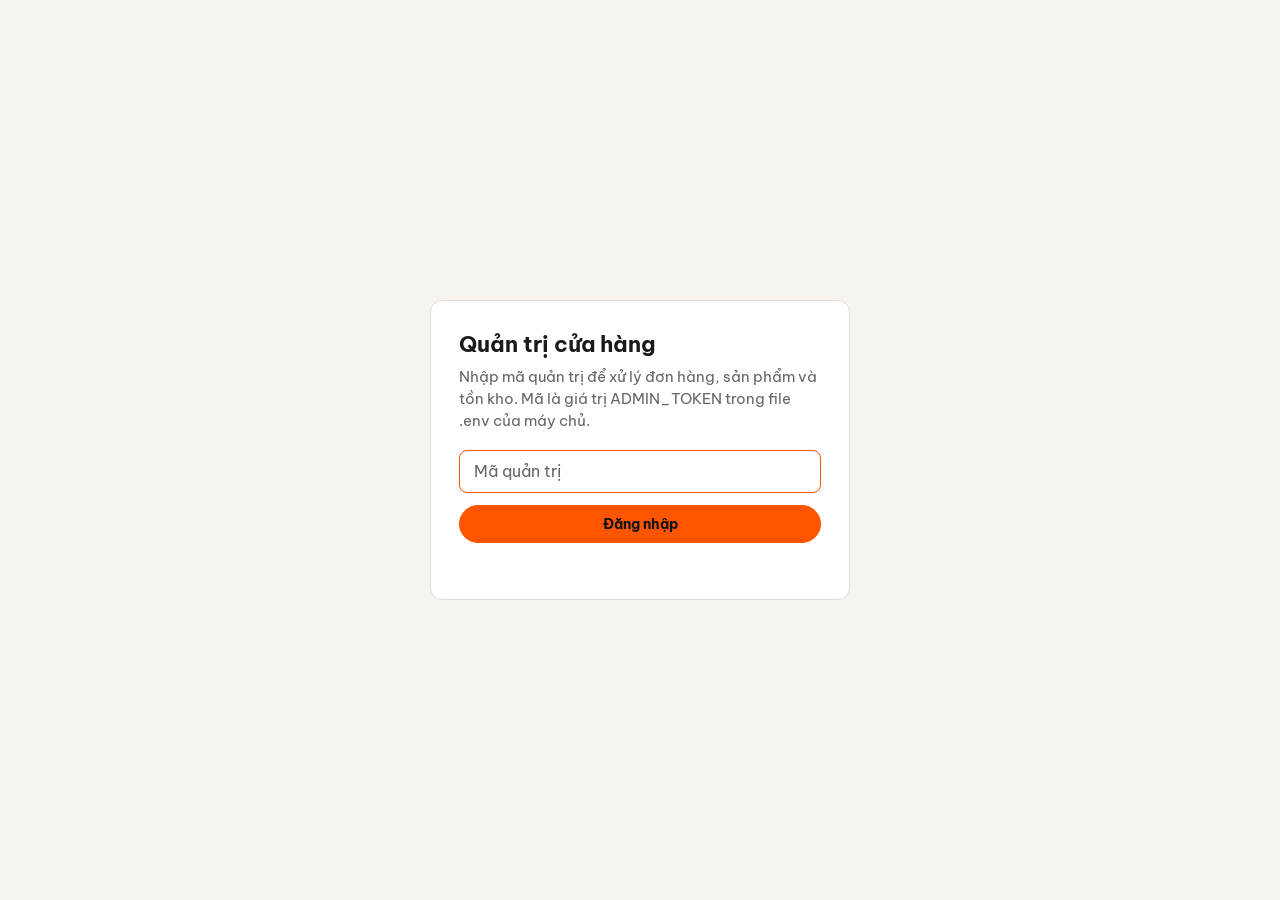
<file: frontend/admin.html>
<!DOCTYPE html>
<html lang="vi">
<head>
  <meta charset="UTF-8">
  <meta name="viewport" content="width=device-width, initial-scale=1.0">
  <meta name="robots" content="noindex, nofollow">
  <title>Quản trị — Bụi Records</title>

  <link rel="preconnect" href="https://fonts.googleapis.com">
  <link rel="preconnect" href="https://fonts.gstatic.com" crossorigin>
  <link href="https://fonts.googleapis.com/css2?family=Be+Vietnam+Pro:wght@400;600;700&display=swap" rel="stylesheet">

  <style>
    /* Same palette and type as the shop, so the two feel like one product. */
    :root {
      --bg: #121214; --surface: #1E1E22; --surface-alt: #18181B;
      --text: #F4F4F5; --muted: #A1A1AA; --line: #27272A; --line-strong: #3F3F46;
      --accent: #FF5500; --accent-hover: #FF7A33; --on-accent: #121214;
      --out: #F87171; --low: #FF8A4C; --scrim: rgba(0, 0, 0, .62);
      --ok: #4ADE80; --info: #7DB4FF;
      color-scheme: dark;
    }
    :root[data-theme="light"] {
      --bg: #F7F4EF; --surface: #FFFFFF; --surface-alt: #F0ECE4;
      --text: #1C1A18; --muted: #6B6560; --line: #E4DFD6; --line-strong: #D2CBBE;
      --accent: #FF5500; --accent-hover: #E04A00; --on-accent: #121214;
      --out: #C62828; --low: #B84A00; --scrim: rgba(28, 26, 24, .45);
      --ok: #1E7A3C; --info: #1F5FBF;
      color-scheme: light;
    }

    * { box-sizing: border-box; }
    html { -webkit-text-size-adjust: 100%; }
    body {
      margin: 0; min-height: 100vh; background: var(--bg); color: var(--text);
      font-family: 'Be Vietnam Pro', Helvetica, Arial, sans-serif; font-size: 15px; line-height: 1.45;
    }
    button, input, select, textarea { font: inherit; color: inherit; }
    textarea.field { resize: vertical; line-height: 1.45; font-size: 15px; }
    a { color: inherit; }
    :focus-visible { outline: 2px solid var(--accent); outline-offset: 2px; }

    .wrap { max-width: 1180px; margin: 0 auto; padding: 0 24px; }

    /* ---------- top bar ---------- */
    .top { border-bottom: 1px solid var(--line); background: var(--surface-alt); }
    .top-in { display: flex; align-items: center; justify-content: space-between; gap: 16px; min-height: 64px; }
    .top h1 { margin: 0; font-size: 20px; font-weight: 700; letter-spacing: -.01em; }
    .top-actions { display: flex; align-items: center; gap: 18px; }
    .link-btn { background: none; border: 0; padding: 4px 0; cursor: pointer; color: var(--muted); text-decoration: underline; text-underline-offset: 3px; font-size: 14px; }
    .link-btn:hover, .top-actions a:hover { color: var(--text); }
    .top-actions a { color: var(--muted); font-size: 14px; text-underline-offset: 3px; }

    main.wrap { padding-top: 24px; padding-bottom: 64px; }   /* main.wrap: must beat .wrap's own padding */

    /* ---------- filters: they are also the stock summary ---------- */
    .filters { display: flex; flex-wrap: wrap; gap: 8px; }
    .chip {
      display: inline-flex; align-items: baseline; gap: 8px; cursor: pointer;
      padding: 9px 16px; border-radius: 999px; border: 1px solid var(--line-strong); background: transparent; color: var(--text);
    }
    .chip b { font-weight: 700; font-variant-numeric: tabular-nums; }
    .chip:hover { border-color: var(--accent); }
    .chip[aria-pressed="true"] { background: var(--accent); border-color: var(--accent); color: var(--on-accent); }
    .chip.is-attn b { color: var(--low); }
    .chip.is-attn-out b { color: var(--out); }
    .chip[aria-pressed="true"] b { color: inherit; }

    .toolbar { display: flex; gap: 12px; margin: 16px 0; align-items: center; }
    .toolbar .search { flex: 1; min-width: 0; }

    /* ---------- buttons + fields ---------- */
    .btn {
      min-height: 38px; padding: 8px 18px; border-radius: 999px; cursor: pointer; white-space: nowrap;
      border: 1px solid var(--line-strong); background: transparent; color: var(--text); font-weight: 600; font-size: 14px;
      transition: border-color .2s, background .2s, opacity .2s;
    }
    .btn:hover:not(:disabled) { border-color: var(--accent); }
    .btn-primary { background: var(--accent); border-color: var(--accent); color: var(--on-accent); font-weight: 700; }
    .btn-primary:hover:not(:disabled) { background: var(--accent-hover); border-color: var(--accent-hover); }
    .btn:disabled { opacity: .45; cursor: default; }
    .btn-primary:disabled { background: transparent; border-color: var(--line-strong); color: var(--muted); opacity: .6; }
    .btn-danger { border-color: transparent; color: var(--muted); font-weight: 400; text-decoration: underline; text-underline-offset: 3px; padding-inline: 10px; }
    .btn-danger:hover:not(:disabled) { color: var(--out); border-color: transparent; }

    .field {
      width: 100%; min-height: 42px; padding: 9px 14px; border-radius: 8px; font-size: 16px;
      border: 1px solid var(--line-strong); background: var(--surface); color: var(--text);
    }
    .field::placeholder { color: var(--muted); }
    .field:focus { outline: none; border-color: var(--accent); }
    .field[aria-invalid="true"] { border-color: var(--out); }

    /* ---------- product table ---------- */
    .table { border: 1px solid var(--line); border-radius: 12px; background: var(--surface); overflow: hidden; transition: opacity .15s; }
    .table.is-loading { opacity: .55; }
    .thead, .row {
      display: grid; align-items: center; gap: 16px; padding: 14px 18px;
      grid-template-columns: 56px minmax(0, 1fr) 168px 208px 248px;   /* fixed last column keeps the header aligned with every row */
    }
    .thead { padding-block: 10px; color: var(--muted); font-size: 13px; background: var(--surface-alt); border-bottom: 1px solid var(--line); }
    .thead span:first-child { grid-column: 1 / 3; }
    .row { border-bottom: 1px solid var(--line); box-shadow: inset 3px 0 0 transparent; transition: box-shadow .2s; }
    .row:last-child { border-bottom: 0; }
    .row.is-dirty { box-shadow: inset 3px 0 0 var(--accent); }
    .row.is-busy { opacity: .6; pointer-events: none; }

    .cover { width: 56px; height: 56px; border-radius: 6px; background: var(--surface-alt); border: 1px solid var(--line); overflow: hidden; display: grid; place-items: center; }
    .cover img { width: 100%; height: 100%; object-fit: cover; display: block; }
    .cover .disc { width: 60%; aspect-ratio: 1; border-radius: 50%; background: repeating-radial-gradient(circle, var(--line-strong) 0 1.2px, var(--surface) 1.2px 2.6px); }

    .info { min-width: 0; }
    .title { font-weight: 700; overflow-wrap: anywhere; }
    .artist { color: var(--muted); font-size: 14px; }
    .artist .year { margin-left: 8px; }
    .discogs { font-size: 12px; color: var(--muted); text-underline-offset: 2px; }

    .cell-label { display: none; font-size: 13px; color: var(--muted); margin-bottom: 4px; }
    .money { position: relative; }
    .money .field { padding-right: 30px; text-align: right; font-variant-numeric: tabular-nums; }
    .money::after { content: "₫"; position: absolute; right: 12px; top: 50%; transform: translateY(-50%); color: var(--muted); pointer-events: none; }

    /* the one memorable element: the stock stepper */
    .stock-line { display: flex; align-items: center; gap: 6px; }
    .step {
      width: 36px; height: 36px; flex: none; border-radius: 50%; cursor: pointer; font-size: 18px; line-height: 1;
      border: 1px solid var(--line-strong); background: transparent; color: var(--text);
    }
    .step:hover { border-color: var(--accent); color: var(--accent); }
    .stock-input { width: 72px; min-width: 0; text-align: center; font-weight: 700; font-size: 18px; font-variant-numeric: tabular-nums; -moz-appearance: textfield; appearance: textfield; }
    .stock-input::-webkit-outer-spin-button, .stock-input::-webkit-inner-spin-button { -webkit-appearance: none; margin: 0; }
    .stock-input::placeholder { font-size: 13px; font-weight: 400; }
    .state { margin-top: 4px; font-size: 13px; color: var(--muted); padding-left: 42px; }
    .state.is-low { color: var(--low); font-weight: 600; }
    .state.is-out { color: var(--out); font-weight: 600; }

    .actions { display: flex; align-items: center; justify-content: flex-end; gap: 6px; flex-wrap: wrap; }
    .row-error { grid-column: 2 / -1; margin: -4px 0 0; color: var(--out); font-size: 13px; font-weight: 600; }

    .empty { padding: 56px 24px; text-align: center; color: var(--muted); }
    .empty p { margin: 0 auto 16px; max-width: 46ch; }

    .pager { display: flex; align-items: center; justify-content: center; gap: 16px; margin-top: 20px; color: var(--muted); font-size: 14px; }

    /* ---------- login ---------- */
    .login { min-height: 100vh; display: grid; place-items: center; padding: 24px; }
    .login-card { width: min(420px, 100%); border: 1px solid var(--line); background: var(--surface); border-radius: 12px; padding: 28px; }
    .login-card h1 { margin: 0 0 6px; font-size: 22px; }
    .login-card p { margin: 0 0 18px; color: var(--muted); }
    .login-card p.form-error { margin: 10px 0 0; color: var(--out); }
    .login-card .field { margin-bottom: 12px; }
    .login-card .btn { width: 100%; }
    .form-error { margin: 8px 0 0; min-height: 1.3em; color: var(--out); font-size: 14px; font-weight: 600; }

    /* ---------- modal ---------- */
    .backdrop { position: fixed; inset: 0; z-index: 50; background: var(--scrim); display: grid; place-items: center; padding: 16px; overflow-y: auto; }
    .modal { width: min(460px, 100%); max-height: calc(100vh - 32px); overflow-y: auto; background: var(--surface); border: 1px solid var(--line-strong); border-radius: 14px; padding: 22px; box-shadow: 0 24px 60px -20px rgba(0, 0, 0, .6); }
    .modal-wide { width: min(640px, 100%); }
    .modal-head { display: flex; align-items: center; justify-content: space-between; gap: 12px; margin-bottom: 16px; }
    .modal-head h2 { margin: 0; font-size: 18px; }
    .icon-btn { width: 36px; height: 36px; border-radius: 50%; border: 0; background: transparent; cursor: pointer; font-size: 22px; line-height: 1; color: var(--muted); }
    .icon-btn:hover { color: var(--text); background: var(--surface-alt); }
    .modal .money .field { text-align: left; }
    .modal label { display: block; font-size: 14px; color: var(--muted); margin: 14px 0 6px; }
    .modal .hint { margin: 8px 0 0; color: var(--muted); font-size: 14px; min-height: 1.3em; }
    .modal-actions { display: flex; justify-content: flex-end; gap: 10px; margin-top: 20px; flex-wrap: wrap; }
    .search-row { display: flex; gap: 8px; }
    .results { margin: 14px 0 0; padding: 0; list-style: none; max-height: 52vh; overflow-y: auto; border: 1px solid var(--line); border-radius: 10px; }
    .results:empty { display: none; }
    .result { display: grid; grid-template-columns: 48px minmax(0, 1fr) auto; gap: 12px; align-items: center; padding: 10px 12px; border-bottom: 1px solid var(--line); }
    .result:last-child { border-bottom: 0; }
    .result .cover { width: 48px; height: 48px; }
    .result .meta { color: var(--muted); font-size: 13px; }
    .picked { display: grid; grid-template-columns: 56px minmax(0, 1fr); gap: 12px; align-items: center; padding: 12px; background: var(--surface-alt); border-radius: 10px; }

    /* ---------- toast ---------- */
    .toast {
      position: fixed; left: 50%; bottom: 24px; z-index: 60; max-width: min(520px, calc(100vw - 32px));
      transform: translate(-50%, 16px); opacity: 0; pointer-events: none;
      padding: 12px 18px; border-radius: 10px; background: var(--text); color: var(--bg); font-weight: 600; font-size: 14px;
      transition: opacity .2s, transform .2s;
    }
    .toast.show { opacity: 1; transform: translate(-50%, 0); }
    .toast.is-error { background: var(--out); color: #fff; }
    :root[data-theme="light"] .toast.is-error { background: var(--out); }

    /* ---------- narrower screens: each product becomes a stacked card ---------- */
    @media (max-width: 1000px) {
      .thead { display: none; }
      .row {
        grid-template-columns: 56px minmax(0, 1fr); gap: 12px 14px;
        grid-template-areas: "cover info" "price price" "stock stock" "actions actions";
      }
      .row .cover { grid-area: cover; }
      .row .info { grid-area: info; }
      .row .c-price { grid-area: price; }
      .row .c-stock { grid-area: stock; }
      .row .actions { grid-area: actions; justify-content: flex-start; }
      .row-error { grid-column: 1 / -1; }
      .cell-label { display: block; }
      .money .field { text-align: left; }
      .state { padding-left: 0; }
    }
    @media (max-width: 560px) {
      .wrap { padding: 0 14px; }
      .toolbar { flex-direction: column; align-items: stretch; }
      .top-actions a { display: none; }
    }

    /* =====================================================================
       Admin shell: sidebar + pages (Trang chủ, Đơn hàng, Sản phẩm, Kho vận)
       ===================================================================== */
    .shell { display: grid; grid-template-columns: 228px minmax(0, 1fr); min-height: 100vh; }
    .side {
      position: sticky; top: 0; height: 100vh; display: flex; flex-direction: column; gap: 22px;
      padding: 22px 14px; border-right: 1px solid var(--line); background: var(--surface-alt);
    }
    .brand { padding: 0 12px; }
    .brand b { display: block; font-size: 18px; letter-spacing: -.01em; }
    .brand span { color: var(--muted); font-size: 13px; }
    .nav { display: flex; flex-direction: column; gap: 2px; }
    .nav-item {
      display: flex; align-items: center; gap: 12px; padding: 10px 12px; border-radius: 8px;
      text-decoration: none; color: var(--muted); font-weight: 600;
    }
    .nav-item svg { width: 20px; height: 20px; flex: none; }
    .nav-item:hover { color: var(--text); background: var(--surface); }
    .nav-item.is-active { color: var(--text); background: var(--surface); box-shadow: inset 3px 0 0 var(--accent); }
    .nav-item.is-active svg { color: var(--accent); }
    .nav-badge {
      margin-left: auto; min-width: 24px; padding: 1px 8px; border-radius: 999px; text-align: center;
      background: var(--accent); color: var(--on-accent); font-size: 12px; font-variant-numeric: tabular-nums;
    }
    .side-foot { margin-top: auto; display: flex; flex-direction: column; align-items: flex-start; gap: 8px; padding: 0 12px; font-size: 14px; }
    .side-foot a { color: var(--muted); text-underline-offset: 3px; }
    .side-foot a:hover { color: var(--text); }

    .content { width: 100%; max-width: 1340px; padding: 28px 32px 72px; min-width: 0; }
    .page-head { display: flex; align-items: center; justify-content: space-between; gap: 14px; flex-wrap: wrap; margin-bottom: 20px; }
    .page-head h1 { margin: 0; font-size: 26px; letter-spacing: -.015em; }
    .page-actions { display: flex; align-items: center; gap: 10px; flex-wrap: wrap; }
    .page-actions .field { width: 320px; max-width: 100%; min-height: 38px; font-size: 14px; border-radius: 999px; }

    .panel { background: var(--surface); border: 1px solid var(--line); border-radius: 12px; padding: 20px 22px; margin-bottom: 20px; }
    .panel-head { display: flex; align-items: center; justify-content: space-between; gap: 12px; flex-wrap: wrap; margin-bottom: 18px; }
    .panel-head h2 { margin: 0; font-size: 17px; }
    .panel-head .hint, .section-hint { margin: 4px 0 0; color: var(--muted); font-size: 14px; }
    .panel-note { display: flex; align-items: center; gap: 10px; color: var(--muted); font-size: 13px; }
    .panel-empty { margin: 0; color: var(--muted); padding: 24px 0; text-align: center; }
    .section-title { margin: 28px 0 4px; font-size: 18px; }
    .section-hint { margin-bottom: 14px; }

    /* "what needs doing": one row of numbers split by hairlines, each one a link */
    .stat-row { display: grid; grid-template-columns: repeat(auto-fit, minmax(150px, 1fr)); row-gap: 18px; }
    .stat {
      display: flex; flex-direction: column; gap: 4px; padding: 2px 18px; min-width: 0;
      border: 0; border-left: 1px solid var(--line); background: none; color: inherit; text-align: left;
      text-decoration: none; cursor: pointer; font: inherit;
    }
    .stat:first-child { border-left: 0; padding-left: 0; }
    .stat-label { display: block; color: var(--muted); font-size: 14px; }
    .stat-label svg { width: 14px; height: 14px; margin-left: 2px; vertical-align: -2px; }
    .stat:hover .stat-label, .stat[aria-pressed="true"] .stat-label { color: var(--text); }
    .stat[aria-pressed="true"] .stat-value { color: var(--accent); }
    .stat-value { font-size: 28px; font-weight: 700; line-height: 1.15; font-variant-numeric: tabular-nums; }
    .stat-value.is-alert { color: var(--out); }
    .stat-sub { display: flex; align-items: center; gap: 5px; font-size: 13px; color: var(--muted); }
    .stat-sub svg { width: 14px; height: 14px; flex: none; }
    .stat-sub.is-alert { color: var(--out); font-weight: 600; }
    .strip-foot { margin: 18px -22px -20px; padding: 12px 22px; border-top: 1px solid var(--line); color: var(--muted); font-size: 13px; }

    /* business numbers */
    .metrics { display: grid; grid-template-columns: repeat(4, minmax(0, 1fr)); gap: 18px; }
    .metric-label { display: flex; align-items: center; gap: 2px; color: var(--muted); font-size: 14px; }
    .metric-label svg { width: 14px; height: 14px; flex: none; }
    a.metric-label:hover { color: var(--text); }
    .metric-value { margin: 4px 0 2px; font-size: 30px; font-weight: 700; letter-spacing: -.015em; font-variant-numeric: tabular-nums; overflow-wrap: anywhere; }
    .delta { display: inline-flex; align-items: center; gap: 3px; font-size: 13px; font-weight: 700; font-variant-numeric: tabular-nums; }
    .delta svg { width: 12px; height: 12px; }
    .delta.up { color: var(--ok); }
    .delta.down { color: var(--out); }
    .delta.flat { color: var(--muted); font-weight: 400; }
    .compare { margin: 16px 0 0; color: var(--muted); font-size: 13px; }

    .split { display: grid; grid-template-columns: minmax(0, 1.7fr) minmax(0, 1fr); gap: 20px; align-items: start; }
    .chart-readout { margin: 0 0 12px; font-size: 14px; color: var(--muted); min-height: 1.45em; }
    .chart-readout b { color: var(--text); }
    .bars { display: flex; align-items: flex-end; gap: 4px; height: 190px; border-bottom: 1px solid var(--line-strong); }
    .bar { flex: 1; min-width: 3px; border-radius: 3px 3px 0 0; background: var(--accent); opacity: .78; cursor: default; }
    .bar.is-zero { background: var(--line-strong); opacity: 1; }
    .bar:hover, .bar:focus-visible { opacity: 1; }
    .bar.is-today { opacity: 1; }
    .bar-axis { display: flex; gap: 4px; margin-top: 6px; font-size: 11px; color: var(--muted); }
    .bar-axis span { flex: 1; min-width: 3px; text-align: center; white-space: nowrap; overflow: visible; }

    .top-list { list-style: none; margin: 0; padding: 0; }
    .top-item { display: grid; grid-template-columns: 40px minmax(0, 1fr) auto; gap: 12px; align-items: center; padding: 9px 0; border-bottom: 1px solid var(--line); }
    .top-item:last-child { border-bottom: 0; }
    .top-item .cover, .item-cell .cover { width: 40px; height: 40px; }
    .top-item .num { font-size: 14px; }

    .select {
      min-height: 38px; padding: 7px 34px 7px 14px; border-radius: 999px; cursor: pointer; font-size: 14px;
      border: 1px solid var(--line-strong); background-color: var(--surface); color: var(--text);
      -webkit-appearance: none; appearance: none;
      background-image: linear-gradient(45deg, transparent 50%, currentColor 50%), linear-gradient(135deg, currentColor 50%, transparent 50%);
      background-position: right 17px center, right 12px center; background-size: 5px 5px; background-repeat: no-repeat;
    }
    .select:hover { border-color: var(--accent); }
    .select.is-set { border-color: var(--accent); }
    .icon-only { width: 38px; height: 38px; padding: 0; display: inline-grid; place-items: center; }
    .icon-only svg { width: 17px; height: 17px; }
    .btn-sm { min-height: 32px; padding: 5px 14px; font-size: 13px; }
    .btn-warn { color: var(--out); border-color: color-mix(in srgb, var(--out) 55%, transparent); }
    .btn-warn:hover:not(:disabled) { border-color: var(--out); }

    /* ---------- orders ---------- */
    .tabs { display: flex; gap: 2px; overflow-x: auto; border-bottom: 1px solid var(--line); margin-bottom: 14px; scrollbar-width: thin; }
    .tab {
      padding: 12px 12px; border: 0; background: none; cursor: pointer; white-space: nowrap;
      color: var(--muted); font-weight: 600; box-shadow: inset 0 -2px 0 transparent;
    }
    .tab b { margin-left: 5px; font-variant-numeric: tabular-nums; }
    .tab:hover { color: var(--text); }
    .tab[aria-selected="true"] { color: var(--text); box-shadow: inset 0 -2px 0 var(--accent); }
    .tab[aria-selected="true"] b { color: var(--accent); }
    .filterbar { display: flex; flex-wrap: wrap; align-items: center; gap: 8px; margin-bottom: 14px; }
    .found { margin-left: 4px; color: var(--muted); font-size: 13px; }
    .bulkbar {
      display: flex; align-items: center; gap: 10px; flex-wrap: wrap; margin-bottom: 12px; padding: 10px 14px;
      border-radius: 10px; border: 1px solid var(--accent); background: var(--surface-alt); font-size: 14px;
    }
    .bulkbar b { margin-right: 6px; }

    .othead, .orow {
      display: grid; align-items: center; gap: 12px; padding: 14px 16px;
      grid-template-columns: 20px minmax(118px, .95fr) minmax(110px, .9fr) minmax(150px, 1.4fr) minmax(150px, 1.15fr) minmax(104px, .8fr) 100px 120px;   /* fixed widths: every row is its own grid, so columns must not depend on content */
    }
    .othead { padding-block: 10px; color: var(--muted); font-size: 13px; background: var(--surface-alt); border-bottom: 1px solid var(--line); }
    .othead .num { font-weight: 400; }
    .orow { border-bottom: 1px solid var(--line); cursor: pointer; box-shadow: inset 3px 0 0 transparent; }
    .orow:last-child { border-bottom: 0; }
    .orow:hover { background: var(--surface-alt); }
    .orow.is-selected { background: var(--surface-alt); box-shadow: inset 3px 0 0 var(--accent); }
    .orow.is-late { box-shadow: inset 3px 0 0 var(--out); }
    .orow input[type="checkbox"], .othead input[type="checkbox"] { width: 17px; height: 17px; margin: 0; accent-color: var(--accent); cursor: pointer; }
    .ord-no { padding: 0; border: 0; background: none; cursor: pointer; font-weight: 700; text-align: left; font-variant-numeric: tabular-nums; }
    .ord-no:hover { color: var(--accent); }
    .small { font-size: 13px; color: var(--muted); }
    .clip { overflow: hidden; text-overflow: ellipsis; white-space: nowrap; }
    .num { text-align: right; font-weight: 700; font-variant-numeric: tabular-nums; }
    .item-cell { display: grid; grid-template-columns: 40px minmax(0, 1fr); gap: 10px; align-items: center; min-width: 0; }
    .c-act { display: flex; justify-content: flex-end; }

    .badge { display: inline-block; padding: 2px 10px; border-radius: 999px; border: 1px solid currentColor; font-size: 12.5px; font-weight: 700; white-space: nowrap; }
    .s-pending { color: var(--accent); }
    .s-confirmed { color: var(--low); }
    .s-shipping { color: var(--info); }
    .s-completed { color: var(--ok); }
    .s-failed { color: var(--out); }
    .s-returned, .s-cancelled { color: var(--muted); }
    .due { margin-top: 5px; font-size: 12.5px; color: var(--muted); }
    .due.is-late { color: var(--out); font-weight: 700; }
    .due.is-soon { color: var(--low); font-weight: 600; }

    /* order detail dialog */
    .od-top { display: flex; align-items: center; gap: 10px; flex-wrap: wrap; }
    .od-grid { display: grid; grid-template-columns: 1fr 1fr; gap: 12px; margin: 16px 0; }
    .od-box { padding: 12px 14px; border-radius: 10px; background: var(--surface-alt); font-size: 14px; min-width: 0; }
    .od-box h3 { margin: 0 0 6px; font-size: 13px; font-weight: 600; color: var(--muted); }
    .od-box p { margin: 0 0 2px; overflow-wrap: anywhere; }
    .od-box a { color: var(--text); }
    .od-note { margin: 0 0 16px; padding: 10px 14px; border-left: 3px solid var(--low); border-radius: 0 8px 8px 0; background: var(--surface-alt); font-size: 14px; overflow-wrap: anywhere; }
    .od-items { list-style: none; margin: 0; padding: 0; border: 1px solid var(--line); border-radius: 10px; }
    .od-item { display: grid; grid-template-columns: 44px minmax(0, 1fr) auto; gap: 12px; align-items: center; padding: 10px 12px; border-bottom: 1px solid var(--line); }
    .od-item:last-child { border-bottom: 0; }
    .od-item .cover { width: 44px; height: 44px; }
    .od-sum { display: grid; grid-template-columns: 1fr auto; gap: 4px 16px; margin: 12px 0 0; font-size: 14px; }
    .od-sum dt { color: var(--muted); }
    .od-sum dd { margin: 0; text-align: right; font-variant-numeric: tabular-nums; }
    .od-sum .total { font-size: 17px; font-weight: 700; color: var(--text); }
    .od-actions { justify-content: space-between; }
    .od-actions > div { display: flex; gap: 10px; flex-wrap: wrap; }

    /* ---------- warehouse ---------- */
    .prow, .pthead {
      display: grid; align-items: center; gap: 14px; padding: 12px 18px;
      grid-template-columns: 48px minmax(0, 1fr) 130px 100px 190px 110px;
    }
    .pthead { padding-block: 10px; color: var(--muted); font-size: 13px; background: var(--surface-alt); border-bottom: 1px solid var(--line); }
    .pthead span:first-child { grid-column: 1 / 3; }
    .prow { border-bottom: 1px solid var(--line); }
    .prow:last-child { border-bottom: 0; }
    .prow .cover { width: 48px; height: 48px; }
    .pick-qty { font-size: 20px; font-weight: 700; font-variant-numeric: tabular-nums; }
    .prow a { color: var(--text); text-underline-offset: 3px; }


    /* ---------- after-sales cases ---------- */
    .s-lost { color: var(--out); }
    .cs-open { color: var(--accent); }
    .cs-waiting_carrier { color: var(--info); }
    .cs-waiting_customer { color: var(--low); }
    .cs-resolved { color: var(--ok); }
    .cs-rejected { color: var(--muted); }
    .src { display: inline-block; margin: 4px 6px 0 0; padding: 0 8px; border-radius: 4px; font-size: 11.5px; font-weight: 700; background: var(--surface-alt); color: var(--muted); }
    .src-customer { background: color-mix(in srgb, var(--info) 16%, transparent); color: var(--info); }
    .src-new { background: var(--out); color: #fff; }

    .cthead, .crow {
      display: grid; align-items: center; gap: 12px; padding: 14px 16px;
      grid-template-columns: 128px minmax(190px, 1.7fr) minmax(150px, 1fr) minmax(150px, 1fr) 140px;
    }
    .cthead { padding-block: 10px; color: var(--muted); font-size: 13px; background: var(--surface-alt); border-bottom: 1px solid var(--line); }
    .cthead .num { font-weight: 400; }
    .crow { border-bottom: 1px solid var(--line); cursor: pointer; box-shadow: inset 3px 0 0 transparent; }
    .crow:last-child { border-bottom: 0; }
    .crow:hover { background: var(--surface-alt); }
    .crow.is-new { box-shadow: inset 3px 0 0 var(--out); }
    .crow.is-late { box-shadow: inset 3px 0 0 var(--low); }

    .modal-xl { width: min(980px, 100%); }
    .case-title { display: flex; align-items: baseline; gap: 10px; flex-wrap: wrap; margin: 12px 0 14px; font-size: 19px; }
    .case-grid { display: grid; grid-template-columns: minmax(0, 1.6fr) minmax(0, 1fr); gap: 20px; align-items: start; }
    .case-main { display: flex; flex-direction: column; gap: 16px; min-width: 0; }
    .case-main h4, .case-side h4 { margin: 0 0 8px; font-size: 14px; }
    .case-side { padding-left: 18px; border-left: 1px solid var(--line); max-height: 70vh; overflow-y: auto; }
    .checklist { list-style: none; margin: 0; padding: 0; counter-reset: step; }
    .checklist li { display: grid; grid-template-columns: 22px minmax(0, 1fr); gap: 8px; align-items: start; padding: 5px 0; font-size: 14px; }
    .checklist input { width: 17px; height: 17px; margin: 2px 0 0; accent-color: var(--accent); }
    .checklist input:checked + label { color: var(--muted); text-decoration: line-through; }
    .action-row { display: flex; flex-wrap: wrap; gap: 8px; }
    .action-form { margin-top: 12px; padding: 14px; border-radius: 10px; border: 1px solid var(--accent); background: var(--surface-alt); display: flex; flex-direction: column; gap: 8px; }
    .action-form h5 { margin: 0; font-size: 14px; }
    .action-form[hidden] { display: none; }
    .modal .checklist label, .modal label.check { margin: 0; color: var(--text); font-size: 14px; }
    .modal label.check { display: inline-flex; }
    .action-form .field { min-height: 38px; font-size: 14px; }
    .radio-col { display: flex; flex-direction: column; gap: 6px; }
    .check { display: inline-flex; align-items: center; gap: 8px; font-size: 14px; cursor: pointer; }
    .check input { width: 16px; height: 16px; accent-color: var(--accent); }
    .reship-row { display: grid; grid-template-columns: minmax(0, 1fr) 80px auto; gap: 10px; align-items: center; font-size: 14px; }
    .compose-row { display: flex; align-items: center; justify-content: space-between; gap: 10px; flex-wrap: wrap; margin-top: 8px; }
    .timeline { list-style: none; margin: 0; padding: 0; }
    .ev { position: relative; padding: 0 0 14px 16px; font-size: 14px; overflow-wrap: anywhere; }
    .ev::before { content: ""; position: absolute; left: 0; top: 7px; width: 7px; height: 7px; border-radius: 50%; background: var(--line-strong); }
    .ev::after { content: ""; position: absolute; left: 3px; top: 16px; bottom: 0; width: 1px; background: var(--line); }
    .ev:last-child::after { display: none; }
    .ev-customer::before { background: var(--info); }
    .ev-shop::before { background: var(--accent); }
    .ev-meta { color: var(--muted); font-size: 12.5px; }
    .ev-meta .src { margin: 0 0 0 6px; }

    .od-cases { margin-top: 16px; padding-top: 14px; border-top: 1px solid var(--line); }
    .od-cases-head { display: flex; align-items: center; justify-content: space-between; gap: 10px; margin-bottom: 8px; }
    .od-cases-head h3, .od-cases-head h4 { margin: 0; font-size: 14px; }
    .mini-list { list-style: none; margin: 0; padding: 0; font-size: 14px; }
    .mini-list li { display: flex; align-items: center; gap: 10px; flex-wrap: wrap; padding: 6px 0; border-bottom: 1px solid var(--line); }
    .mini-list li:last-child { border-bottom: 0; }
    .mini-list .link-btn { color: var(--text); font-weight: 700; }
    .ship-form { display: grid; grid-template-columns: minmax(0, 1fr) minmax(0, 1fr) auto; gap: 8px; align-items: center; }
    .ship-form .field { min-height: 36px; font-size: 14px; }
    .od-box + .od-box { margin-top: 0; }
    .steps-box { margin-top: 14px; padding: 12px 14px; border-radius: 10px; background: var(--surface-alt); font-size: 14px; }
    .steps-preview { margin: 6px 0 0; padding-left: 20px; color: var(--muted); }
    .choice-list { display: flex; flex-direction: column; gap: 10px; margin-top: 12px; }
    .choice { display: flex; flex-direction: column; gap: 2px; padding: 12px 14px; text-align: left; cursor: pointer; border-radius: 10px; border: 1px solid var(--line-strong); background: var(--surface-alt); }
    .choice span { color: var(--muted); font-size: 14px; }
    .choice:hover { border-color: var(--accent); }

    @media (max-width: 1180px) {
      .cthead { display: none; }
      .crow { grid-template-columns: minmax(0, 1fr) auto; gap: 6px 12px; }
      .crow > :nth-child(2), .crow > :nth-child(3) { grid-column: 1 / -1; }
      .case-grid { grid-template-columns: minmax(0, 1fr); }
      .case-side { padding-left: 0; border-left: 0; border-top: 1px solid var(--line); padding-top: 14px; max-height: none; }
    }
    @media (max-width: 640px) { .ship-form { grid-template-columns: 1fr; } }
    @media (max-width: 1180px) {
      .othead { display: none; }
      .orow {
        grid-template-columns: 22px minmax(0, 1fr) auto; gap: 8px 12px; align-items: start;
        grid-template-areas: "chk no total" "chk cust cust" "chk items items" "chk status status" "chk ship act";
      }
      .orow .c-chk { grid-area: chk; padding-top: 2px; }
      .orow .c-no { grid-area: no; }
      .orow .c-cust { grid-area: cust; }
      .orow .c-items { grid-area: items; }
      .orow .c-status { grid-area: status; }
      .orow .c-ship { grid-area: ship; align-self: center; }
      .orow .c-total { grid-area: total; }
      .orow .c-act { grid-area: act; }
      .metrics { grid-template-columns: repeat(2, minmax(0, 1fr)); }
      .split { grid-template-columns: minmax(0, 1fr); }
    }
    @media (max-width: 900px) {
      .shell { grid-template-columns: minmax(0, 1fr); }
      .side { position: static; height: auto; flex-direction: row; flex-wrap: wrap; align-items: center; gap: 8px 16px; padding: 12px 16px; border-right: 0; border-bottom: 1px solid var(--line); }
      .brand { padding: 0; }
      .brand span { display: none; }
      .nav { order: 3; flex-basis: 100%; flex-direction: row; overflow-x: auto; }
      .nav-item { white-space: nowrap; padding: 8px 10px; }
      .nav-item.is-active { box-shadow: inset 0 -2px 0 var(--accent); }
      .side-foot { margin: 0 0 0 auto; flex-direction: row; align-items: center; gap: 14px; padding: 0; }
      .content { padding: 20px 16px 64px; }
      .prow, .pthead { grid-template-columns: 48px minmax(0, 1fr) auto; }
      .pthead { display: none; }
      .prow > :nth-child(n+4) { grid-column: 2 / -1; }
      .od-grid { grid-template-columns: 1fr; }
    }
    @media (max-width: 640px) {
      .stat-row { grid-template-columns: repeat(2, minmax(0, 1fr)); }
      .stat, .stat:first-child { border-left: 0; padding: 0 8px 0 0; }
      .metric-value { font-size: 24px; }
      .page-actions, .page-actions .field { width: 100%; }
      .page-head h1 { font-size: 22px; }
    }
    @media print {
      .side, .no-print, .toast, .backdrop { display: none !important; }
      .shell { display: block; }
      body { background: #fff; color: #000; }
      .panel, .table { border-color: #999; }
    }
    @media (prefers-reduced-motion: reduce) { * { transition: none !important; } }
  </style>
</head>
<body>
  <div id="app"></div>
  <div id="toast" class="toast" role="status" aria-live="polite"></div>

  <script>
  (function () {
    'use strict';

    // ---- theme: follow the shop's own setting ------------------------------------------
    (function () {
      let mode = null;
      try { mode = localStorage.getItem('bui_theme'); } catch (e) { /* no storage */ }
      if (mode !== 'light' && mode !== 'dark') mode = (window.matchMedia && matchMedia('(prefers-color-scheme: light)').matches) ? 'light' : 'dark';
      document.documentElement.setAttribute('data-theme', mode);
    })();

    const TOKEN_KEY = 'bui_admin_token';
    const MAX_STOCK = 100000;
    const STATE = { token: '', status: 'all', search: '', page: 1, products: [], summary: null, pagination: null, loading: false, loaded: false, loadError: '' };
    const drafts = {};   // unsaved edits per product id: { price: '1.200.000', stock: '5' }
    try { STATE.token = sessionStorage.getItem(TOKEN_KEY) || ''; } catch (e) { /* no storage */ }

    const VND = n => new Intl.NumberFormat('vi-VN').format(n);
    const root = document.getElementById('app');
    const $ = (sel, el) => (el || document).querySelector(sel);

    // ---- tiny DOM helper: text is always set as text, never as HTML ----------------------
    function h(tag, props, ...kids) {
      const el = document.createElement(tag);
      for (const [k, v] of Object.entries(props || {})) {
        if (v === null || v === undefined || v === false) continue;
        if (k === 'class') el.className = v;
        else if (k.slice(0, 2) === 'on') el.addEventListener(k.slice(2).toLowerCase(), v);
        else if (k in el && k !== 'list') { try { el[k] = v; } catch (e) { el.setAttribute(k, v); } }
        else el.setAttribute(k, v === true ? '' : v);
      }
      for (const kid of kids.flat()) {
        if (kid === null || kid === undefined || kid === false) continue;
        el.append(kid.nodeType ? kid : String(kid));
      }
      return el;
    }
    const safeUrl = u => (/^https?:\/\//i.test(u || '') ? u : '');

    function cover(url, extra) {
      const box = h('div', { class: 'cover' + (extra ? ' ' + extra : '') });
      const src = safeUrl(url);
      const disc = () => box.replaceChildren(h('span', { class: 'disc' }));
      if (!src) { disc(); return box; }
      const img = h('img', { src, alt: '', loading: 'lazy' });
      img.addEventListener('error', disc);
      box.append(img);
      return box;
    }

    // ---- toast ---------------------------------------------------------------------------
    let toastTimer;
    function toast(message, isError) {
      const t = $('#toast');
      t.textContent = message;
      t.classList.toggle('is-error', !!isError);
      t.classList.add('show');
      clearTimeout(toastTimer);
      toastTimer = setTimeout(() => t.classList.remove('show'), isError ? 5000 : 3200);
    }

    // ---- API -----------------------------------------------------------------------------
    async function api(path, opts) {
      opts = opts || {};
      const res = await fetch('/api/admin' + path, {
        method: opts.method || 'GET',
        headers: Object.assign({ 'X-Admin-Token': STATE.token }, opts.body !== undefined ? { 'Content-Type': 'application/json' } : {}),
        body: opts.body !== undefined ? JSON.stringify(opts.body) : undefined
      });
      const data = await res.json().catch(() => ({}));
      if (!res.ok) {
        const err = new Error(data.error || ('Có lỗi xảy ra (' + res.status + ').'));
        err.status = res.status; err.data = data;
        if (res.status === 403) signOut(data.error || 'Mã quản trị không đúng.');
        throw err;
      }
      return data;
    }

    // ---- login / logout ------------------------------------------------------------------
    function signOut(message) {
      STATE.token = ''; STATE.loaded = false;
      document.querySelectorAll('.backdrop').forEach(b => b.remove());   // close any open dialog
      try { sessionStorage.removeItem(TOKEN_KEY); } catch (e) { /* no storage */ }
      renderLogin(message || '');
    }

    function renderLogin(message) {
      const input = h('input', { class: 'field', type: 'password', autocomplete: 'current-password', placeholder: 'Mã quản trị', 'aria-label': 'Mã quản trị' });
      const error = h('p', { class: 'form-error', role: 'alert' }, message);
      const submit = h('button', { class: 'btn btn-primary', type: 'button' }, 'Đăng nhập');
      const go = async () => {
        const token = input.value.trim();
        if (!token) { error.textContent = 'Vui lòng nhập mã quản trị.'; input.focus(); return; }
        submit.disabled = true; error.textContent = '';
        STATE.token = token;
        try {
          await api('/products?per_page=1');
          try { sessionStorage.setItem(TOKEN_KEY, token); } catch (e) { /* no storage */ }
          start();
        } catch (e) {
          // a wrong code already re-rendered the login with its message; show other problems here
          if (e.status !== 403) { STATE.token = ''; error.textContent = e.message; submit.disabled = false; }
        }
      };
      input.addEventListener('keydown', e => { if (e.key === 'Enter') go(); });
      submit.addEventListener('click', go);
      root.replaceChildren(h('div', { class: 'login' }, h('div', { class: 'login-card' },
        h('h1', null, 'Quản trị cửa hàng'),
        h('p', null, 'Nhập mã quản trị để xử lý đơn hàng, sản phẩm và tồn kho. Mã là giá trị ADMIN_TOKEN trong file .env của máy chủ.'),
        input, submit, error)));
      input.focus();
    }

    // ---- row editing helpers -------------------------------------------------------------
    // price/stock boxes hold text; these turn it into a number (or null = empty) or flag it as invalid
    function parsePrice(text) {
      const t = String(text).trim();
      if (t === '') return { ok: true, value: null };
      if (!/^[\d.\s,]+$/.test(t)) return { ok: false, message: 'Giá chỉ gồm chữ số.' };
      const n = parseInt(t.replace(/\D/g, ''), 10);
      if (!(n >= 1 && n <= 1000000000)) return { ok: false, message: 'Giá phải từ 1₫ đến 1.000.000.000₫.' };
      return { ok: true, value: n };
    }
    function parseStock(text) {
      const t = String(text).trim();
      if (t === '') return { ok: true, value: null };
      if (!/^\d+$/.test(t) || parseInt(t, 10) > MAX_STOCK) return { ok: false, message: 'Tồn kho là số nguyên từ 0 đến ' + VND(MAX_STOCK) + '.' };
      return { ok: true, value: parseInt(t, 10) };
    }
    function evaluate(p) {
      const d = drafts[p.id] || {};
      const changes = {}; let message = '';
      if (d.price !== undefined) {
        const r = parsePrice(d.price);
        if (!r.ok) message = r.message; else if (r.value !== p.price) changes.price = r.value;
      }
      if (d.stock !== undefined) {
        const r = parseStock(d.stock);
        if (!r.ok) message = message || r.message; else if (r.value !== p.stock) changes.stock = r.value;
      }
      return { changes, message, dirty: Object.keys(changes).length > 0, invalid: !!message };
    }

    const STATE_TEXT = { ok: 'Còn hàng', low: 'Sắp hết', out: 'Hết hàng', untracked: 'Chưa đếm số lượng' };

    function productRow(p) {
      const d = drafts[p.id] || {};
      const priceInput = h('input', {
        class: 'field', type: 'text', inputmode: 'numeric', autocomplete: 'off', placeholder: 'Liên hệ',
        value: d.price !== undefined ? d.price : (p.price === null ? '' : VND(p.price)), 'aria-label': 'Giá bán của ' + p.title
      });
      const stockInput = h('input', {
        class: 'field stock-input', type: 'text', inputmode: 'numeric', autocomplete: 'off', placeholder: 'Không đếm',
        value: d.stock !== undefined ? d.stock : (p.stock === null ? '' : String(p.stock)), 'aria-label': 'Tồn kho của ' + p.title
      });
      const dec = h('button', { class: 'step', type: 'button', 'aria-label': 'Giảm tồn kho' }, '−');
      const inc = h('button', { class: 'step', type: 'button', 'aria-label': 'Tăng tồn kho' }, '+');
      const save = h('button', { class: 'btn btn-primary', type: 'button' }, 'Lưu');
      const restock = h('button', { class: 'btn', type: 'button', title: p.stock === null ? 'Đĩa này chưa đếm số lượng. Nhập số lượng hiện có ở ô Tồn kho rồi bấm Lưu.' : null, disabled: p.stock === null }, 'Nhập thêm');
      const del = h('button', { class: 'btn btn-danger', type: 'button' }, 'Xóa');
      const error = h('p', { class: 'row-error', role: 'alert', hidden: true });
      const row = h('div', { class: 'row', role: 'row' },
        cover(p.cover),
        h('div', { class: 'info' },
          h('div', { class: 'title' }, p.title),
          h('div', { class: 'artist' }, p.artist, p.year ? h('span', { class: 'year' }, p.year) : null),
          h('a', { class: 'discogs', href: 'https://www.discogs.com/release/' + p.id, target: '_blank', rel: 'noopener' }, 'Discogs ' + p.id)),
        h('div', { class: 'c-price' }, h('div', { class: 'cell-label' }, 'Giá bán'), h('div', { class: 'money' }, priceInput)),
        h('div', { class: 'c-stock' }, h('div', { class: 'cell-label' }, 'Tồn kho'),
          h('div', { class: 'stock-line' }, dec, stockInput, inc),
          h('div', { class: 'state is-' + p.state }, STATE_TEXT[p.state] + (p.state === 'low' ? ' (còn ' + p.stock + ')' : ''))),
        h('div', { class: 'actions' }, save, restock, del),
        error);

      const refresh = () => {                       // cheap in-place update while typing: no re-render, no lost focus
        const ev = evaluate(p);
        save.disabled = !ev.dirty || ev.invalid;
        row.classList.toggle('is-dirty', ev.dirty);
        priceInput.setAttribute('aria-invalid', String(ev.invalid && (drafts[p.id] || {}).price !== undefined && !parsePrice(drafts[p.id].price).ok));
        stockInput.setAttribute('aria-invalid', String(ev.invalid && (drafts[p.id] || {}).stock !== undefined && !parseStock(drafts[p.id].stock).ok));
        error.hidden = !ev.invalid; error.textContent = ev.message;
      };
      priceInput.addEventListener('input', () => { (drafts[p.id] = drafts[p.id] || {}).price = priceInput.value; refresh(); });
      priceInput.addEventListener('focus', () => priceInput.select());
      priceInput.addEventListener('blur', () => {   // show 1.200.000 once typing is done
        const r = parsePrice(priceInput.value);
        if (r.ok && r.value !== null) { priceInput.value = VND(r.value); (drafts[p.id] = drafts[p.id] || {}).price = priceInput.value; refresh(); }
      });
      stockInput.addEventListener('input', () => { (drafts[p.id] = drafts[p.id] || {}).stock = stockInput.value; refresh(); });
      stockInput.addEventListener('focus', () => stockInput.select());
      const nudge = delta => {
        const cur = parseStock(stockInput.value);
        const base = cur.ok && cur.value !== null ? cur.value : 0;
        stockInput.value = String(Math.min(MAX_STOCK, Math.max(0, base + delta)));
        (drafts[p.id] = drafts[p.id] || {}).stock = stockInput.value; refresh();
      };
      dec.addEventListener('click', () => nudge(-1));
      inc.addEventListener('click', () => nudge(1));
      [priceInput, stockInput].forEach(i => i.addEventListener('keydown', e => { if (e.key === 'Enter' && !save.disabled) { e.preventDefault(); saveRow(p, row, save); } }));
      save.addEventListener('click', () => saveRow(p, row, save));
      restock.addEventListener('click', () => openRestock(p));
      del.addEventListener('click', () => removeProduct(p, row));
      refresh();
      return row;
    }

    async function saveRow(p, row, saveBtn) {
      const ev = evaluate(p);
      if (!ev.dirty || ev.invalid) return;
      row.classList.add('is-busy');
      try {
        const updated = await api('/products/' + p.id, { method: 'PUT', body: ev.changes });
        delete drafts[p.id];
        toast('Đã lưu “' + updated.title + '”.');
        await reload();
      } catch (e) {
        row.classList.remove('is-busy');
        if (STATE.token) { const box = $('.row-error', row); box.hidden = false; box.textContent = e.message; }
      }
    }

    async function removeProduct(p, row) {
      if (!confirm('Xóa “' + p.title + '” khỏi cửa hàng?\nKhách sẽ không còn thấy đĩa này. Các đơn hàng cũ vẫn được giữ nguyên.')) return;
      row.classList.add('is-busy');
      try {
        await api('/products/' + p.id, { method: 'DELETE' });
        delete drafts[p.id];
        toast('Đã xóa “' + p.title + '” khỏi cửa hàng.');
        await reload();
      } catch (e) {
        row.classList.remove('is-busy');
        if (STATE.token) toast(e.message, true);
      }
    }

    // ---- modal ---------------------------------------------------------------------------
    let modalSeq = 0;
    // wide: true = 640px, 'xl' = 920px. onClose runs however the dialog is closed.
    function openModal(title, content, wide, onClose) {
      const previous = document.activeElement;
      const titleId = 'modal-title-' + (++modalSeq);
      const box = h('div', { class: 'modal' + (wide ? ' modal-wide' : '') + (wide === 'xl' ? ' modal-xl' : ''), role: 'dialog', 'aria-modal': 'true', 'aria-labelledby': titleId },
        h('div', { class: 'modal-head' }, h('h2', { id: titleId }, title), h('button', { class: 'icon-btn', type: 'button', 'aria-label': 'Đóng', onclick: () => close() }, '×')),
        content);
      const back = h('div', { class: 'backdrop', onmousedown: e => { if (e.target === back) close(); } }, box);
      function onKey(e) {
        const all = document.querySelectorAll('.backdrop');
        if (all[all.length - 1] !== back) return;   // stacked dialogs: only the top one reacts
        if (e.key === 'Escape') { e.stopPropagation(); close(); return; }
        if (e.key !== 'Tab') return;
        const f = Array.from(box.querySelectorAll('button:not([disabled]), input:not([disabled]), a[href]')).filter(el => !el.closest('[hidden]'));
        if (!f.length) return;
        const first = f[0], last = f[f.length - 1];
        if (e.shiftKey && document.activeElement === first) { e.preventDefault(); last.focus(); }
        else if (!e.shiftKey && document.activeElement === last) { e.preventDefault(); first.focus(); }
      }
      function close() {
        if (!back.isConnected) return;
        document.removeEventListener('keydown', onKey, true);
        back.remove();
        if (onClose) onClose();
        if (previous && previous.focus && document.contains(previous)) previous.focus();
      }
      document.body.append(back);
      document.addEventListener('keydown', onKey, true);
      return { close, box };
    }

    // ---- "Nhập thêm": receive copies ---------------------------------------------------------
    function openRestock(p) {
      const qty = h('input', { class: 'field', type: 'text', inputmode: 'numeric', autocomplete: 'off', value: '5', 'aria-label': 'Số bản nhập thêm' });
      const preview = h('p', { class: 'hint' });
      const error = h('p', { class: 'form-error', role: 'alert' });
      const ok = h('button', { class: 'btn btn-primary', type: 'button' }, 'Nhập kho');
      const cancel = h('button', { class: 'btn', type: 'button' }, 'Hủy');
      const body = h('div', null,
        h('p', { class: 'title' }, p.title),
        h('p', { class: 'hint' }, 'Hiện có ' + p.stock + ' bản.'),
        h('label', null, 'Số bản nhập thêm', qty), preview, error,
        h('div', { class: 'modal-actions' }, cancel, ok));
      const m = openModal('Nhập thêm hàng', body);
      const value = () => (/^\d+$/.test(qty.value.trim()) ? parseInt(qty.value.trim(), 10) : NaN);
      const update = () => { const n = value(); preview.textContent = n >= 1 && n <= MAX_STOCK ? 'Sau khi nhập: ' + VND(p.stock + n) + ' bản.' : ''; };
      qty.addEventListener('input', update); update();
      const submit = async () => {
        const n = value();
        if (!(n >= 1 && n <= MAX_STOCK)) { error.textContent = 'Nhập số nguyên từ 1 đến ' + VND(MAX_STOCK) + '.'; qty.focus(); return; }
        ok.disabled = true; error.textContent = '';
        try {
          const u = await api('/products/' + p.id, { method: 'PUT', body: { add_stock: n } });
          m.close();
          toast('Đã nhập thêm ' + n + ' bản. “' + u.title + '” còn ' + VND(u.stock) + ' bản.');
          await reload();
        } catch (e) { ok.disabled = false; error.textContent = e.message; }
      };
      ok.addEventListener('click', submit);
      cancel.addEventListener('click', () => m.close());
      qty.addEventListener('keydown', e => { if (e.key === 'Enter') { e.preventDefault(); submit(); } });
      qty.focus(); qty.select();
    }

    // ---- "Thêm sản phẩm": find a Discogs release, then set price and stock ------------------------
    function openAdd() {
      const body = h('div');
      const m = openModal('Thêm sản phẩm', body, true);

      function viewSearch(prefill) {
        const q = h('input', { class: 'field', type: 'search', autocomplete: 'off', placeholder: 'Tên đĩa, nghệ sĩ, hoặc mã / đường dẫn Discogs', value: prefill || '', 'aria-label': 'Tìm đĩa' });
        const go = h('button', { class: 'btn btn-primary', type: 'button' }, 'Tìm');
        const list = h('ul', { class: 'results' });
        const msg = h('p', { class: 'hint' }, 'Gõ tên đĩa hoặc nghệ sĩ, hoặc dán đường dẫn Discogs, ví dụ discogs.com/release/249504.');
        body.replaceChildren(h('div', { class: 'search-row' }, q, go), msg, list);
        const run = async () => {
          const text = q.value.trim();
          if (!text) { msg.textContent = 'Nhập tên đĩa, nghệ sĩ hoặc mã Discogs để tìm.'; q.focus(); return; }
          go.disabled = true; msg.textContent = 'Đang tìm…'; list.replaceChildren();
          try {
            const d = await api('/lookup?q=' + encodeURIComponent(text));
            msg.textContent = d.results.length ? 'Chọn đĩa cần thêm vào cửa hàng.' : 'Không tìm thấy đĩa nào. Thử tên nghệ sĩ khác, hoặc dán đường dẫn Discogs.';
            list.replaceChildren(...d.results.map(r => {
              const pick = h('button', { class: 'btn', type: 'button', disabled: r.in_shop }, r.in_shop ? 'Đã có' : 'Chọn');
              pick.addEventListener('click', () => viewForm(r, text));
              return h('li', { class: 'result' }, cover(r.cover),
                h('div', null, h('div', { class: 'title' }, r.title), h('div', { class: 'artist' }, r.artist, r.year ? h('span', { class: 'year' }, r.year) : null),
                  h('div', { class: 'meta' }, [r.format, r.label].filter(Boolean).join(', '))),
                pick);
            }));
          } catch (e) {
            if (!STATE.token) { m.close(); return; }   // signed out: the login screen is showing
            msg.textContent = e.message;
          }
          go.disabled = false;
        };
        go.addEventListener('click', run);
        q.addEventListener('keydown', e => { if (e.key === 'Enter') { e.preventDefault(); run(); } });
        q.focus();
      }

      function viewForm(item, lastQuery) {
        const price = h('input', { class: 'field', type: 'text', inputmode: 'numeric', autocomplete: 'off', placeholder: 'Ví dụ 1.200.000', 'aria-label': 'Giá bán' });
        const stock = h('input', { class: 'field', type: 'text', inputmode: 'numeric', autocomplete: 'off', placeholder: 'Để trống nếu không đếm', 'aria-label': 'Tồn kho' });
        const error = h('p', { class: 'form-error', role: 'alert' });
        const ok = h('button', { class: 'btn btn-primary', type: 'button' }, 'Thêm vào cửa hàng');
        const back = h('button', { class: 'btn', type: 'button' }, 'Chọn đĩa khác');
        body.replaceChildren(
          h('div', { class: 'picked' }, cover(item.cover), h('div', null, h('div', { class: 'title' }, item.title), h('div', { class: 'artist' }, item.artist, item.year ? h('span', { class: 'year' }, item.year) : null))),
          h('label', null, 'Giá bán (₫)', h('div', { class: 'money' }, price)),
          h('label', null, 'Tồn kho (số bản)', stock),
          h('p', { class: 'hint' }, 'Để trống tồn kho nếu bạn không muốn đếm số bản. Đĩa vẫn bán được, chỉ không hiện số còn lại.'),
          error, h('div', { class: 'modal-actions' }, back, ok));
        const submit = async () => {
          const pr = parsePrice(price.value), st = parseStock(stock.value);
          if (!pr.ok || pr.value === null) { error.textContent = pr.ok ? 'Vui lòng nhập giá bán.' : pr.message; price.focus(); return; }
          if (!st.ok) { error.textContent = st.message; stock.focus(); return; }
          ok.disabled = true; error.textContent = '';
          try {
            const created = await api('/products', { method: 'POST', body: { release: String(item.id), price: pr.value, stock: st.value } });
            m.close();
            STATE.status = 'all'; STATE.search = ''; STATE.page = 1;
            const box = $('#q'); if (box) box.value = '';
            toast('Đã thêm “' + created.title + '” vào cửa hàng.');
            await reload();
          } catch (e) { ok.disabled = false; error.textContent = e.message; }
        };
        ok.addEventListener('click', submit);
        back.addEventListener('click', () => viewSearch(lastQuery));
        [price, stock].forEach(i => i.addEventListener('keydown', e => { if (e.key === 'Enter') { e.preventDefault(); submit(); } }));
        price.addEventListener('blur', () => { const r = parsePrice(price.value); if (r.ok && r.value !== null) price.value = VND(r.value); });
        price.focus();
      }
      viewSearch('');
    }

    // ==========================================================================================
    // Shell: sidebar + hash routes (#home, #orders, #products, #inventory)
    // ==========================================================================================
    const ICONS = {
      home: '<svg viewBox="0 0 24 24" fill="currentColor" aria-hidden="true"><path d="M11.3 3.3a1 1 0 0 1 1.4 0l8 7.6A1 1 0 0 1 20 12.6h-1.5V20a1 1 0 0 1-1 1h-3.7v-5.2h-3.6V21H6.5a1 1 0 0 1-1-1v-7.4H4a1 1 0 0 1-.7-1.7z"/></svg>',
      orders: '<svg viewBox="0 0 24 24" fill="none" stroke="currentColor" stroke-width="1.8" stroke-linejoin="round" aria-hidden="true"><rect x="5" y="4" width="14" height="17" rx="2"/><path d="M9 3h6v3H9zM8.5 11h7M8.5 15h5"/></svg>',
      products: '<svg viewBox="0 0 24 24" fill="none" stroke="currentColor" stroke-width="1.8" stroke-linejoin="round" aria-hidden="true"><rect x="4" y="4" width="16" height="16" rx="2"/><path d="M8 8l4 3 4-3"/></svg>',
      cases: '<svg viewBox="0 0 24 24" fill="none" stroke="currentColor" stroke-width="1.8" stroke-linejoin="round" aria-hidden="true"><path d="M12 3.5 21.5 20h-19z"/><path d="M12 10v4.5M12 17.2v.3" stroke-linecap="round"/></svg>',
      inventory: '<svg viewBox="0 0 24 24" fill="none" stroke="currentColor" stroke-width="1.8" stroke-linejoin="round" aria-hidden="true"><path d="M2.5 6.5h11v9h-11zM13.5 9.5h4l3 3.2v2.8h-7z"/><circle cx="6.5" cy="17.5" r="1.8"/><circle cx="16.5" cy="17.5" r="1.8"/></svg>',
      chevron: '<svg viewBox="0 0 16 16" fill="none" stroke="currentColor" stroke-width="1.8" stroke-linecap="round" aria-hidden="true"><path d="M6 3.5 10.5 8 6 12.5"/></svg>',
      alert: '<svg viewBox="0 0 16 16" fill="none" stroke="currentColor" stroke-width="1.6" aria-hidden="true"><circle cx="8" cy="8" r="6.4"/><path d="M8 4.6v4.2M8 10.9v.4" stroke-linecap="round"/></svg>',
      up: '<svg viewBox="0 0 12 12" fill="currentColor" aria-hidden="true"><path d="M6 1.5 10.5 7H7.3v3.5H4.7V7H1.5z"/></svg>',
      down: '<svg viewBox="0 0 12 12" fill="currentColor" aria-hidden="true"><path d="M6 10.5 1.5 5h3.2V1.5h2.6V5h3.2z"/></svg>',
      refresh: '<svg viewBox="0 0 20 20" fill="none" stroke="currentColor" stroke-width="1.8" stroke-linecap="round" aria-hidden="true"><path d="M16 10a6 6 0 1 1-1.8-4.3M16 3.5v3.3h-3.3"/></svg>'
    };
    // Static SVG strings only -- never user data.
    const icon = name => { const s = h('span', { class: 'ico' }); s.innerHTML = ICONS[name]; return s.firstChild; };

    const NAV = [['home', 'Trang chủ'], ['orders', 'Đơn hàng'], ['cases', 'Sự cố'], ['products', 'Sản phẩm'], ['inventory', 'Kho vận']];
    const navBadge = { orders: 0 };
    STATE.view = 'home';

    function renderShell() {
      root.replaceChildren(h('div', { class: 'shell' },
        h('aside', { class: 'side' },
          h('div', { class: 'brand' }, h('b', null, 'Bụi Records'), h('span', null, 'Quản trị cửa hàng')),
          h('nav', { class: 'nav', id: 'nav', 'aria-label': 'Mục quản trị' }),
          h('div', { class: 'side-foot' },
            h('a', { href: '/' }, 'Xem cửa hàng'),
            h('button', { class: 'link-btn', type: 'button', onclick: () => signOut('') }, 'Đăng xuất'))),
        h('main', { class: 'content', id: 'view' })));
      renderNav();
    }

    function renderNav() {
      const box = $('#nav'); if (!box) return;
      fill(box, ...NAV.map(([key, label]) => {
        const active = STATE.view === key;
        // Clicking the page you are on (its address may carry filters or none) starts it fresh.
        const same = e => { if (location.hash === '#' + key || (!location.hash && key === 'home')) { e.preventDefault(); route(); } };
        return h('a', { href: '#' + key, class: 'nav-item' + (active ? ' is-active' : ''), 'aria-current': active ? 'page' : null, onclick: same },
          icon(key), h('span', null, label),
          key === 'orders' && navBadge.orders ? h('b', { class: 'nav-badge', title: navBadge.orders + ' đơn cần gửi' }, navBadge.orders) : null,
          key === 'cases' && casesBadge.n ? h('b', { class: 'nav-badge', title: casesBadge.n + ' sự cố đang mở' }, casesBadge.n) : null);
      }));
    }
    function setOrdersBadge(n) { if (navBadge.orders !== n) { navBadge.orders = n; renderNav(); } }

    function parseHash() {
      const raw = location.hash.replace(/^#/, '');
      const cut = raw.indexOf('?');
      const view = cut < 0 ? raw : raw.slice(0, cut);
      return { view: VIEWS[view] ? view : 'home', params: new URLSearchParams(cut < 0 ? '' : raw.slice(cut + 1)) };
    }
    // Filters live in the address, so a page can be bookmarked or opened in a new tab.
    function writeHash(view, params) {
      const q = params.toString();
      history.replaceState(null, '', '#' + view + (q ? '?' + q : ''));
    }

    function route() {
      if (!STATE.token) return;
      const { view, params } = parseHash();
      const changed = STATE.view !== view;
      STATE.view = view;
      renderNav();
      VIEWS[view].open(params);
      if (changed) window.scrollTo({ top: 0 });
    }
    window.addEventListener('hashchange', route);
    function reload() { const v = VIEWS[STATE.view]; return v ? v.reload() : Promise.resolve(); }

    // ---- small shared pieces --------------------------------------------------------------
    // replaceChildren() would print null/false as text; optional pieces are written as `cond ? el : null`.
    const fill = (el, ...kids) => el.replaceChildren(...kids.flat().filter(k => k !== null && k !== undefined && k !== false));
    const money = n => VND(Number(n) || 0) + '₫';
    const toDate = ts => (ts ? new Date(String(ts).replace(' ', 'T') + 'Z') : null);   // SQLite times are UTC
    const VN = { timeZone: 'Asia/Ho_Chi_Minh' };
    // Built from parts so dates always read 22/10 (some browsers print 22-10 for vi-VN).
    const partsOf = (d, tz) => Object.fromEntries(new Intl.DateTimeFormat('en-GB', { timeZone: tz, day: '2-digit', month: '2-digit', year: 'numeric', hour: '2-digit', minute: '2-digit', hour12: false })
      .formatToParts(d).map(x => [x.type, x.value]));
    const fmtTime = { format: d => { const p = partsOf(d, VN.timeZone); return p.hour + ':' + p.minute + ' ' + p.day + '/' + p.month; } };
    const fmtFull = { format: d => { const p = partsOf(d, VN.timeZone); return p.hour + ':' + p.minute + ' ' + p.day + '/' + p.month + '/' + p.year; } };
    const fmtDay = { format: d => { const p = partsOf(d, 'UTC'); return p.day + '/' + p.month; } };
    const fmtWeekday = new Intl.DateTimeFormat('vi-VN', { weekday: 'short', timeZone: 'UTC' });
    const dayDate = d => new Date(d + 'T00:00:00Z');    // 'YYYY-MM-DD' (already a Vietnam day)

    function duration(ms) {
      const min = Math.max(1, Math.round(ms / 60000));
      if (min < 60) return min + ' phút';
      const hrs = Math.floor(min / 60);
      if (hrs < 24) return hrs + ' giờ' + (min % 60 && hrs < 6 ? ' ' + (min % 60) + ' phút' : '');
      return Math.floor(hrs / 24) + ' ngày' + (hrs % 24 ? ' ' + (hrs % 24) + ' giờ' : '');
    }
    function ago(ts) {
      const d = toDate(ts); if (!d || isNaN(d)) return '';
      const ms = Date.now() - d.getTime();
      if (ms < 60000) return 'Vừa xong';
      if (ms < 86400000) return duration(ms) + ' trước';
      return fmtTime.format(d);
    }
    function deadlineLine(o) {
      if (!o.deadline) return null;
      const d = toDate(o.deadline);
      const left = d.getTime() - Date.now();
      if (left <= 0) return h('div', { class: 'due is-late', title: 'Hạn gửi ' + fmtFull.format(d) }, 'Quá hạn gửi ' + duration(-left));
      return h('div', { class: 'due' + (left < 6 * 3600000 ? ' is-soon' : ''), title: 'Hạn gửi ' + fmtFull.format(d) },
        'Gửi trước ' + fmtTime.format(d) + ' (còn ' + duration(left) + ')');
    }
    const shipLabel = m => (m === 'express' ? 'Giao nhanh 24h' : 'Tiêu chuẩn');
    const badge = (status, label) => h('span', { class: 'badge s-' + status }, label);

    function pageHead(title, ...actions) {
      return h('div', { class: 'page-head' }, h('h1', null, title), h('div', { class: 'page-actions no-print' }, ...actions));
    }
    // `filter`: outline it when it narrows the list (any value but the first option).
    function selectBox(label, options, value, onChange, filter) {
      const el = h('select', { class: 'select' + (filter && value !== options[0][0] ? ' is-set' : ''), 'aria-label': label },
        ...options.map(([v, text]) => h('option', { value: v }, text)));
      el.value = value;
      el.addEventListener('change', () => onChange(el.value));
      return el;
    }
    function errorBox(message, retry) {
      return h('div', { class: 'empty' }, h('p', null, message), h('button', { class: 'btn', type: 'button', onclick: retry }, 'Thử lại'));
    }
    function stat({ label, value, sub, alert, subAlert, href, onclick, pressed, title }) {
      const tag = href ? 'a' : 'button';
      return h(tag, { class: 'stat', href: href || null, type: href ? null : 'button', onclick: onclick || null, title: title || null,
        'aria-pressed': pressed === undefined ? null : String(pressed) },
        h('span', { class: 'stat-label' }, label, icon('chevron')),
        h('strong', { class: 'stat-value' + (alert ? ' is-alert' : '') }, value),
        sub ? h('span', { class: 'stat-sub' + (subAlert ? ' is-alert' : '') }, subAlert ? icon('alert') : null, sub) : h('span', { class: 'stat-sub' }, '\u00a0'));
    }

    // ==========================================================================================
    // Trang chủ: what needs doing + how the shop is doing
    // ==========================================================================================
    const HOME = { days: 7, seq: 0 };
    const PERIODS = [['1', 'Hôm nay'], ['7', '7 ngày qua'], ['30', '30 ngày qua']];
    const periodWord = d => (d === 1 ? 'hôm nay' : d + ' ngày');

    function openHome() {
      fill($('#view'), 
        pageHead('Trang chủ', h('button', { class: 'btn icon-only', type: 'button', title: 'Tải lại số liệu', 'aria-label': 'Tải lại số liệu', onclick: () => loadHome() }, icon('refresh'))),
        h('section', { class: 'panel', id: 'todo', 'aria-label': 'Việc cần làm' }, h('p', { class: 'panel-empty' }, 'Đang tải…')),
        h('section', { class: 'panel', id: 'perf', 'aria-labelledby': 'perf-title' }));
      return loadHome();
    }

    async function loadHome() {
      const seq = ++HOME.seq;
      try {
        const d = await api('/dashboard?days=' + HOME.days);
        if (seq !== HOME.seq || STATE.view !== 'home') return;
        setOrdersBadge(d.todo.to_ship); setCasesBadge(d.todo.cases_open);
        renderTodo(d); renderPerf(d);
      } catch (e) {
        if (seq !== HOME.seq || !STATE.token || STATE.view !== 'home') return;
        fill($('#todo'), errorBox(e.message, loadHome));
        fill($('#perf'), );
      }
    }

    function renderTodo(d) {
      const t = d.todo, inv = d.inventory, p = periodWord(d.period.days);
      fill($('#todo'), h('div', { class: 'stat-row' },
        stat({ label: 'Đơn cần gửi', value: t.to_ship, href: '#orders?tab=to_ship',
          sub: t.express ? 'Giao nhanh 24h: ' + t.express : 'Không có đơn giao nhanh', subAlert: t.express > 0 }),
        stat({ label: 'Quá hạn gửi', value: t.overdue, alert: t.overdue > 0, href: '#orders?tab=to_ship&due=overdue',
          sub: 'Đến hạn trong 24 giờ: ' + t.due_24h, subAlert: t.due_24h > 0 }),
        stat({ label: 'Chờ xác nhận', value: t.unconfirmed, href: '#orders?tab=to_ship&status=pending',
          sub: 'Đã hủy ' + p + ': ' + t.cancelled }),
        stat({ label: 'Giao không thành công', value: t.failed, alert: t.failed > 0, href: '#orders?tab=failed',
          sub: 'Trả hàng ' + p + ': ' + t.returned }),
        stat({ label: 'Sự cố đang mở', value: t.cases_open, alert: t.cases_untouched > 0 || t.cases_overdue > 0,
          href: t.cases_untouched ? '#cases?flag=untouched' : t.cases_overdue ? '#cases?flag=overdue' : '#cases',
          sub: t.cases_untouched ? 'Khách gửi chưa xử lý: ' + t.cases_untouched : 'Quá hạn xử lý: ' + t.cases_overdue,
          subAlert: t.cases_untouched > 0 || t.cases_overdue > 0 }),
        stat({ label: 'Sắp hết hàng', value: inv.low, href: inv.out ? '#inventory' : '#products?status=low',
          sub: inv.out ? 'Hết hàng: ' + inv.out : 'Không có đĩa hết hàng', subAlert: inv.out > 0 })));
    }

    function delta(cur, prev) {
      if (!prev) return cur ? h('span', { class: 'delta up' }, 'Mới có số liệu') : h('span', { class: 'delta flat' }, 'Chưa có số liệu');
      const pct = (cur - prev) / prev * 100;
      if (Math.abs(pct) < 0.005) return h('span', { class: 'delta flat' }, 'Không đổi');
      const up = pct > 0;
      return h('span', { class: 'delta ' + (up ? 'up' : 'down') }, icon(up ? 'up' : 'down'),
        Math.abs(pct).toLocaleString('vi-VN', { minimumFractionDigits: 2, maximumFractionDigits: 2 }) + '%');
    }

    function renderPerf(d) {
      const m = d.metrics, per = d.period;
      const updated = toDate(d.updated_at);
      const METRICS = [
        ['GMV', money(m.gmv.value), m.gmv, 'Tổng tiền hàng của các đơn không bị hủy, chưa tính phí vận chuyển.', '#orders?tab=all'],
        ['Khách hàng', VND(m.customers.value), m.customers, 'Số người mua khác nhau (theo số điện thoại).', '#orders?tab=all'],
        ['Đơn hàng SKU', VND(m.sku_orders.value), m.sku_orders, 'Số dòng sản phẩm trong các đơn không bị hủy (' + VND(m.units.value) + ' bản đĩa).', '#orders?tab=all'],
        ['Khách truy cập', VND(m.visitors.value), m.visitors, 'Số trình duyệt khác nhau đã mở cửa hàng.', null]
      ];
      const range = (a, b) => (a === b ? fmtDay.format(dayDate(a)) : fmtDay.format(dayDate(a)) + ' – ' + fmtDay.format(dayDate(b)));
      fill($('#perf'), 
        h('div', { class: 'panel-head' },
          h('div', null, h('h2', { id: 'perf-title' }, 'Hiệu quả kinh doanh'), h('p', { class: 'hint' }, range(per.start, per.end))),
          h('div', { class: 'panel-note' },
            selectBox('Khoảng thời gian', PERIODS, String(HOME.days), v => { HOME.days = Number(v); loadHome(); }),
            h('span', null, 'Cập nhật lúc ' + fmtTime.format(updated)))),
        h('div', { class: 'metrics' }, ...METRICS.map(([label, value, pair, help, href]) => h('div', null,
          href ? h('a', { class: 'metric-label', href, title: help, style: 'text-decoration:none' }, label, icon('chevron'))
               : h('span', { class: 'metric-label', title: help }, label),
          h('div', { class: 'metric-value' }, value),
          delta(pair.value, pair.previous)))),
        h('p', { class: 'compare' }, 'So với ' + range(per.previous_start, per.previous_end) + '. Di chuột vào tên chỉ số để xem cách tính.'),
        per.days > 1 ? h('div', { class: 'split', style: 'margin-top:24px' }, chartBlock(d.daily), topBlock(d.top_products)) : h('div', { style: 'margin-top:24px' }, topBlock(d.top_products)));
    }

    function chartBlock(daily) {
      const max = Math.max(1, ...daily.map(x => x.gmv));
      const total = daily.reduce((a, x) => a + x.gmv, 0);
      const orders = daily.reduce((a, x) => a + x.orders, 0);
      const readout = h('p', { class: 'chart-readout', 'aria-live': 'polite' });
      const showAll = () => fill(readout, 'Cả kỳ: ', h('b', null, money(total)), ', ' + orders + ' đơn');
      showAll();
      const every = daily.length > 10 ? 5 : 1;
      const bars = h('div', { class: 'bars', role: 'group', 'aria-label': 'Doanh thu theo ngày' }, ...daily.map((x, i) => {
        const label = fmtWeekday.format(dayDate(x.day)) + ' ' + fmtDay.format(dayDate(x.day));
        const text = label + ': ' + money(x.gmv) + ', ' + x.orders + ' đơn';
        const bar = h('div', { class: 'bar' + (x.gmv ? '' : ' is-zero') + (i === daily.length - 1 ? ' is-today' : ''), tabindex: '0', title: text, 'aria-label': text,
          style: 'height:' + (x.gmv ? Math.max(3, x.gmv / max * 100) : 1) + '%' });
        const show = () => fill(readout, label + ': ', h('b', null, money(x.gmv)), ', ' + x.orders + ' đơn');
        bar.addEventListener('mouseenter', show); bar.addEventListener('focus', show);
        bar.addEventListener('mouseleave', showAll); bar.addEventListener('blur', showAll);
        return bar;
      }));
      const axis = h('div', { class: 'bar-axis', 'aria-hidden': 'true' }, ...daily.map((x, i) =>
        h('span', null, (daily.length - 1 - i) % every === 0 ? (daily.length <= 10 ? fmtWeekday.format(dayDate(x.day)) : fmtDay.format(dayDate(x.day))) : '')));
      return h('div', null, h('h3', { style: 'margin:0 0 4px;font-size:15px' }, 'Doanh thu theo ngày'), readout, bars, axis);
    }

    function topBlock(items) {
      return h('div', null, h('h3', { style: 'margin:0 0 8px;font-size:15px' }, 'Bán chạy trong kỳ'),
        items.length ? h('ol', { class: 'top-list' }, ...items.map(t => h('li', { class: 'top-item' },
          cover(t.cover),
          h('div', { style: 'min-width:0' }, h('div', { class: 'title clip' }, t.title), h('div', { class: 'small clip' }, t.artist)),
          h('div', { class: 'num' }, t.qty + ' bản', h('div', { class: 'small', style: 'font-weight:400' }, money(t.revenue))))))
          : h('p', { class: 'panel-empty' }, 'Chưa bán được đĩa nào trong kỳ này.'));
    }

    // ==========================================================================================
    // Đơn hàng
    // ==========================================================================================
    const TABS = [['all', 'Tất cả'], ['to_ship', 'Cần gửi'], ['shipping', 'Đang giao'], ['completed', 'Đã giao'],
      ['failed', 'Giao không thành công'], ['lost', 'Thất lạc'], ['returned', 'Đã trả hàng'], ['cancelled', 'Đã hủy']];
    const ORD_DEFAULTS = { tab: 'to_ship', q: '', shipping: '', payment: '', due: '', status: '', sort: '', page: 1, per_page: 20 };
    const ORD = Object.assign({ seq: 0, data: null, selected: new Set() }, ORD_DEFAULTS);
    const sortOf = () => ORD.sort || (ORD.tab === 'to_ship' ? 'deadline' : 'newest');
    // Moves that change stock or tell the customer something went wrong get a confirmation first.
    const CONFIRM = {
      cancelled: no => 'Hủy đơn ' + no + '?\nCác bản đĩa trong đơn sẽ được cộng lại vào tồn kho.',
      returned: no => 'Xác nhận đã nhận lại hàng của đơn ' + no + '?\nCác bản đĩa sẽ được cộng lại vào tồn kho.',
      failed: no => 'Đánh dấu đơn ' + no + ' giao không thành công?',
      lost: no => 'Ghi nhận đơn ' + no + ' bị thất lạc?\nĐĩa không được cộng lại kho. Nên tạo sự cố để theo dõi khiếu nại và bồi thường.'
    };
    // Read as "Đơn BUI-… đã xác nhận." / "3 đơn đã xác nhận."
    const DONE = {
      confirmed: 'đã xác nhận', shipping: 'đã chuyển sang Đang giao', completed: 'đã giao xong',
      failed: 'được ghi nhận giao không thành công', returned: 'đã nhận hàng trả về, tồn kho đã được cộng lại',
      cancelled: 'đã hủy, tồn kho đã được cộng lại', lost: 'đã ghi nhận thất lạc'
    };
    const BULK = [['confirmed', 'Xác nhận'], ['shipping', 'Đã gửi hàng'], ['completed', 'Đã giao xong']];

    function openOrders(params) {
      Object.assign(ORD, ORD_DEFAULTS);
      for (const k of Object.keys(ORD_DEFAULTS)) if (params.has(k)) ORD[k] = k === 'page' ? Math.max(1, parseInt(params.get(k), 10) || 1) : params.get(k);
      if (!TABS.some(([k]) => k === ORD.tab)) ORD.tab = 'to_ship';
      ORD.per_page = [20, 50, 100].includes(Number(ORD.per_page)) ? Number(ORD.per_page) : 20;
      ORD.selected = new Set();

      const search = h('input', { class: 'field', type: 'search', autocomplete: 'off', value: ORD.q, id: 'oq',
        placeholder: 'Mã đơn, tên khách, số điện thoại, tên đĩa', 'aria-label': 'Tìm đơn hàng' });
      let timer;
      const go = () => { clearTimeout(timer); ORD.q = search.value.trim(); ORD.page = 1; loadOrders(); };
      search.addEventListener('input', () => { clearTimeout(timer); timer = setTimeout(go, 350); });
      search.addEventListener('keydown', e => { if (e.key === 'Enter') go(); });
      fill($('#view'), 
        pageHead('Quản lý đơn hàng', search,
          h('button', { class: 'btn', type: 'button', onclick: exportOrders, title: 'Tải danh sách đơn đang lọc về máy (mở được bằng Excel)' }, 'Xuất CSV'),
          h('button', { class: 'btn icon-only', type: 'button', title: 'Tải lại', 'aria-label': 'Tải lại danh sách đơn', onclick: () => loadOrders() }, icon('refresh'))),
        h('section', { class: 'panel', id: 'ord-summary', 'aria-label': 'Tình hình gửi hàng' }, h('p', { class: 'panel-empty' }, 'Đang tải…')),
        h('section', { class: 'panel', style: 'padding-top:6px' },
          h('div', { class: 'tabs', id: 'ord-tabs', role: 'tablist', 'aria-label': 'Nhóm đơn hàng' }),
          h('div', { class: 'filterbar', id: 'ord-filters' }),
          h('div', { id: 'ord-bulk' }),
          h('div', { class: 'table', id: 'ord-table' }),
          h('div', { class: 'pager', id: 'ord-pager' })));
      return loadOrders();
    }

    function ordParams() {
      const p = new URLSearchParams();
      for (const k of Object.keys(ORD_DEFAULTS)) if (String(ORD[k]) !== String(ORD_DEFAULTS[k])) p.set(k, ORD[k]);
      return p;
    }
    function ordQuery(extra) {
      const p = new URLSearchParams({ tab: ORD.tab, sort: sortOf(), page: ORD.page, per_page: ORD.per_page });
      ['q', 'shipping', 'payment', 'due', 'status'].forEach(k => { if (ORD[k]) p.set(k, ORD[k]); });
      Object.entries(extra || {}).forEach(([k, v]) => p.set(k, v));
      return p;
    }

    async function loadOrders() {
      const seq = ++ORD.seq;
      writeHash('orders', ordParams());
      const table = $('#ord-table');
      if (table) table.classList.add('is-loading');
      try {
        const d = await api('/orders?' + ordQuery());
        if (seq !== ORD.seq || STATE.view !== 'orders') return;
        ORD.data = d; ORD.page = d.pagination.page;
        ORD.selected = new Set([...ORD.selected].filter(no => d.orders.some(o => o.order_no === no)));
        setOrdersBadge(d.summary.to_ship);
        renderOrderSummary(); renderOrderTabs(); renderOrderFilters(); renderOrderTable(); renderOrderPager(); renderBulk();
      } catch (e) {
        if (seq !== ORD.seq || !STATE.token || STATE.view !== 'orders') return;
        if (table) { table.classList.remove('is-loading'); table.replaceChildren(errorBox(e.message, loadOrders)); }
      }
    }

    function setOrd(patch) { Object.assign(ORD, { page: 1 }, patch); loadOrders(); }

    function renderOrderSummary() {
      const s = ORD.data.summary, sla = ORD.data.sla_hours;
      const is = (tab, extra) => ORD.tab === tab && Object.entries(extra || {}).every(([k, v]) => ORD[k] === v) &&
        ['due', 'status'].every(k => (extra && k in extra) || !ORD[k]);
      fill($('#ord-summary'), 
        h('div', { class: 'stat-row' },
          stat({ label: 'Đến hạn gửi trong 24 giờ', value: s.due_24h, sub: 'Giao nhanh 24h: ' + s.express, subAlert: s.express > 0,
            pressed: is('to_ship', { due: 'due_24h' }), onclick: () => setOrd({ tab: 'to_ship', due: 'due_24h', status: '' }) }),
          stat({ label: 'Quá hạn gửi', value: s.overdue, alert: s.overdue > 0,
            pressed: is('to_ship', { due: 'overdue' }), onclick: () => setOrd({ tab: 'to_ship', due: 'overdue', status: '' }) }),
          stat({ label: 'Chờ xác nhận', value: s.unconfirmed,
            pressed: is('to_ship', { status: 'pending' }), onclick: () => setOrd({ tab: 'to_ship', status: 'pending', due: '' }) }),
          stat({ label: 'Đang giao', value: s.shipping, pressed: is('shipping'), onclick: () => setOrd({ tab: 'shipping', due: '', status: '' }) }),
          stat({ label: 'Giao không thành công', value: s.failed, alert: s.failed > 0,
            pressed: is('failed'), onclick: () => setOrd({ tab: 'failed', due: '', status: '' }) }),
          stat({ label: 'Đã trả hàng', value: s.returned, pressed: is('returned'), onclick: () => setOrd({ tab: 'returned', due: '', status: '' }) })),
        h('p', { class: 'strip-foot' }, 'Hạn gửi hàng tính từ lúc khách đặt: giao nhanh ' + sla.express + ' giờ, tiêu chuẩn ' + sla.standard + ' giờ.'));
    }

    function renderOrderTabs() {
      const c = ORD.data.counts;
      fill($('#ord-tabs'), ...TABS.map(([key, label]) => h('button', {
        class: 'tab', type: 'button', role: 'tab', 'aria-selected': String(ORD.tab === key),
        onclick: () => { if (ORD.tab !== key) setOrd({ tab: key, due: '', status: '', sort: '' }); }
      }, label, c[key] ? h('b', null, VND(c[key])) : null)));
    }

    function renderOrderFilters() {
      const toShip = ORD.tab === 'to_ship';
      const any = ORD.q || ORD.shipping || ORD.payment || ORD.due || ORD.status || ORD.sort;
      const n = ORD.data.pagination.items;
      fill($('#ord-filters'), 
        selectBox('Cách giao hàng', [['', 'Mọi cách giao'], ['express', 'Giao nhanh 24h'], ['standard', 'Tiêu chuẩn']], ORD.shipping, v => setOrd({ shipping: v }), true),
        selectBox('Thanh toán', [['', 'Mọi cách thanh toán'], ['cod', 'Thanh toán khi nhận hàng'], ['bank', 'Chuyển khoản'], ['momo', 'Momo'], ['zalopay', 'ZaloPay'], ['card', 'Thẻ tín dụng / ghi nợ']], ORD.payment, v => setOrd({ payment: v }), true),
        toShip ? selectBox('Giai đoạn', [['', 'Chờ xác nhận và chờ gửi'], ['pending', 'Chờ xác nhận'], ['confirmed', 'Chờ gửi hàng']], ORD.status, v => setOrd({ status: v }), true) : null,
        toShip ? selectBox('Hạn gửi', [['', 'Mọi hạn gửi'], ['overdue', 'Đã quá hạn'], ['due_24h', 'Đến hạn trong 24 giờ']], ORD.due, v => setOrd({ due: v }), true) : null,
        selectBox('Sắp xếp', (toShip ? [['deadline', 'Hạn gửi gần nhất']] : []).concat([['newest', 'Mới nhất'], ['oldest', 'Cũ nhất'], ['total_desc', 'Giá trị cao nhất']]), sortOf(),
          v => setOrd({ sort: v === (toShip ? 'deadline' : 'newest') ? '' : v })),
        any ? h('button', { class: 'btn btn-sm', type: 'button', onclick: () => { const q = $('#oq'); if (q) q.value = ''; setOrd({ q: '', shipping: '', payment: '', due: '', status: '', sort: '' }); } }, 'Bỏ lọc') : null,
        h('span', { class: 'found' }, n ? 'Tìm thấy ' + VND(n) + ' đơn hàng' : ''));
    }

    function renderBulk() {
      const box = $('#ord-bulk');
      const picked = (ORD.data ? ORD.data.orders : []).filter(o => ORD.selected.has(o.order_no));
      if (!picked.length) { fill(box, ); return; }
      const buttons = BULK.map(([status, label]) => {
        const ok = picked.filter(o => o.actions.some(a => a.status === status));
        return ok.length ? h('button', { class: 'btn btn-sm' + (ok.length === picked.length ? ' btn-primary' : ''), type: 'button',
          onclick: () => bulkMove(ok.map(o => o.order_no), status) }, label + ' ' + ok.length + ' đơn') : null;
      }).filter(Boolean);
      fill(box, h('div', { class: 'bulkbar', role: 'region', 'aria-label': 'Thao tác hàng loạt' },
        h('b', null, 'Đã chọn ' + picked.length + ' đơn'),
        ...(buttons.length ? buttons : [h('span', { class: 'small' }, 'Các đơn đã chọn không có bước chung để làm tiếp.')]),
        h('button', { class: 'link-btn', type: 'button', onclick: () => { ORD.selected.clear(); renderOrderTable(); renderBulk(); } }, 'Bỏ chọn')));
    }

    async function bulkMove(nos, status) {
      const bar = $('.bulkbar'); if (bar) bar.querySelectorAll('button').forEach(b => { b.disabled = true; });
      try {
        const r = await api('/orders/bulk', { method: 'POST', body: { order_nos: nos, status } });
        ORD.selected.clear();
        if (r.failed.length) toast(r.updated.length + ' đơn đã cập nhật. ' + r.failed.length + ' đơn không đổi được: ' + r.failed[0].order_no + ' (' + r.failed[0].error + ')', true);
        else toast(r.updated.length + ' đơn ' + DONE[status] + '.');
      } catch (e) { if (STATE.token) toast(e.message, true); }
      await loadOrders();
    }

    function renderOrderTable() {
      const box = $('#ord-table'); box.classList.remove('is-loading');
      const list = ORD.data.orders;
      if (!list.length) {
        const filtered = ORD.q || ORD.shipping || ORD.payment || ORD.due || ORD.status;
        fill(box, h('div', { class: 'empty' }, h('p', null,
          filtered ? 'Không có đơn nào khớp bộ lọc. Thử bỏ bớt điều kiện hoặc đổi từ khóa.'
            : ORD.tab === 'to_ship' ? 'Không còn đơn nào cần gửi. Đơn mới sẽ hiện ở đây ngay khi khách đặt.' : 'Chưa có đơn hàng nào trong nhóm này.')));
        return;
      }
      const all = h('input', { type: 'checkbox', 'aria-label': 'Chọn tất cả đơn trên trang', checked: list.every(o => ORD.selected.has(o.order_no)) });
      all.addEventListener('change', () => { list.forEach(o => (all.checked ? ORD.selected.add(o.order_no) : ORD.selected.delete(o.order_no))); renderOrderTable(); renderBulk(); });
      fill(box, 
        h('div', { class: 'othead', role: 'row' }, all, h('span', null, 'Đơn hàng'), h('span', null, 'Khách hàng'), h('span', null, 'Mặt hàng'),
          h('span', null, 'Trạng thái'), h('span', null, 'Vận chuyển'), h('span', { class: 'num' }, 'Tổng'), h('span')),
        ...list.map(orderRow));
    }

    function orderRow(o) {
      const sel = ORD.selected.has(o.order_no);
      const check = h('input', { type: 'checkbox', checked: sel, 'aria-label': 'Chọn đơn ' + o.order_no });
      check.addEventListener('click', e => e.stopPropagation());
      check.addEventListener('change', () => { check.checked ? ORD.selected.add(o.order_no) : ORD.selected.delete(o.order_no); renderOrderTable(); renderBulk(); });
      const next = o.actions.find(a => !CONFIRM[a.status]);
      const created = toDate(o.created_at);
      const row = h('div', { class: 'orow' + (sel ? ' is-selected' : o.overdue ? ' is-late' : ''), role: 'row' },
        h('div', { class: 'c-chk' }, check),
        h('div', { class: 'c-no' }, h('button', { class: 'ord-no', type: 'button', onclick: e => { e.stopPropagation(); openOrder(o.order_no); } }, o.order_no),
          h('div', { class: 'small', title: created ? fmtFull.format(created) : '' }, ago(o.created_at))),
        h('div', { class: 'c-cust', style: 'min-width:0' }, h('div', { class: 'clip' }, o.name), h('div', { class: 'small' }, o.phone + (o.city ? ', ' + o.city : ''))),
        h('div', { class: 'c-items item-cell' }, cover(o.cover),
          h('div', { style: 'min-width:0' }, h('div', { class: 'clip', title: o.first_title }, o.first_title),
            h('div', { class: 'small' }, (o.lines > 1 ? 'và ' + (o.lines - 1) + ' mặt hàng khác, ' : '') + o.units + ' bản'))),
        h('div', { class: 'c-status' }, badge(o.status, o.status_label), deadlineLine(o),
          o.open_cases ? h('div', { class: 'due is-soon' }, o.open_cases + ' sự cố đang mở') : null,
          o.is_reship ? h('div', { class: 'small' }, 'Đơn gửi bù') : null),
        h('div', { class: 'c-ship' }, h('div', null, shipLabel(o.shipping_method)), h('div', { class: 'small' }, o.payment_label)),
        h('div', { class: 'c-total num' }, money(o.total)),
        h('div', { class: 'c-act' }, next ? h('button', { class: 'btn btn-sm btn-primary', type: 'button',
          onclick: e => { e.stopPropagation(); moveOrder(o.order_no, next.status, e.currentTarget); } }, next.label) : null));
      row.addEventListener('click', () => openOrder(o.order_no));
      return row;
    }

    function renderTotalsList(d) {
      const rows = [['Tạm tính', money(d.subtotal)], ['Phí vận chuyển', d.shipping_fee ? money(d.shipping_fee) : 'Miễn phí']];
      return h('dl', { class: 'od-sum' }, ...rows.flatMap(([a, b]) => [h('dt', null, a), h('dd', null, b)]),
        h('dt', { class: 'total' }, 'Khách trả'), h('dd', { class: 'total' }, money(d.total)));
    }

    // A return asks how the copies came back: only intact copies go back on sale.
    function askReturnCondition(no) {
      return new Promise(resolve => {
        let answered = false;
        const pick = v => { answered = true; m.close(); resolve(v); };
        const body = h('div', null,
          h('p', null, 'Hàng của đơn ' + no + ' đã về kho. Tình trạng đĩa thế nào?'),
          h('div', { class: 'choice-list' },
            h('button', { class: 'choice', type: 'button', onclick: () => pick(true) },
              h('b', null, 'Nguyên vẹn, bán lại được'), h('span', null, 'Các bản đĩa được cộng lại vào tồn kho.')),
            h('button', { class: 'choice', type: 'button', onclick: () => pick(false) },
              h('b', null, 'Vỡ, hỏng, hộp rỗng hoặc không phải hàng shop'), h('span', null, 'Không cộng kho. Nên tạo sự cố hàng hoàn để khiếu nại ĐVVC.'))));
        const m = openModal('Nhận hàng trả về', body, false, () => { if (!answered) resolve(null); });
      });
    }

    async function moveOrder(no, status, btn) {
      let restock = true;
      if (status === 'returned') {
        const ok = await askReturnCondition(no);
        if (ok === null) return null;
        restock = ok;
      } else if (CONFIRM[status] && !confirm(CONFIRM[status](no))) return null;
      if (btn) btn.disabled = true;
      try {
        const d = await api('/orders/' + encodeURIComponent(no), { method: 'PUT', body: { status, restock } });
        toast('Đơn ' + no + ' ' + (status === 'returned' && !restock ? 'đã nhận hàng trả về, không cộng kho' : DONE[status]) + '.');
        if (STATE.view === 'orders') loadOrders(); else if (STATE.view !== 'home') reload();
        return d;
      } catch (e) {
        if (btn) btn.disabled = false;
        if (STATE.token) toast(e.message, true);
        if (e.status === 409 && STATE.view === 'orders') loadOrders();   // someone else moved it: show the real state
        return null;
      }
    }

    const CARRIERS = ['GHN', 'GHTK', 'J&T Express', 'Viettel Post', 'VNPost', 'Ninja Van', 'BEST Express', 'SPX Express', 'Ahamove', 'Tự giao'];

    function shipmentBox(d, onSaved) {
      const listId = 'carriers-' + (++modalSeq);
      const carrier = h('input', { class: 'field', value: d.carrier || '', placeholder: 'Đơn vị vận chuyển', 'aria-label': 'Đơn vị vận chuyển', list: listId, maxlength: 60 });
      carrier.setAttribute('list', listId);
      const tracking = h('input', { class: 'field', value: d.tracking_no || '', placeholder: 'Mã vận đơn', 'aria-label': 'Mã vận đơn', maxlength: 60 });
      const save = h('button', { class: 'btn btn-sm', type: 'button' }, 'Lưu vận đơn');
      save.addEventListener('click', async () => {
        save.disabled = true;
        try {
          const r = await api('/orders/' + encodeURIComponent(d.order_no) + '/shipment', { method: 'PUT', body: { carrier: carrier.value, tracking_no: tracking.value } });
          toast('Đã lưu vận đơn của ' + d.order_no + '.'); onSaved(r);
        } catch (e) { if (STATE.token) toast(e.message, true); save.disabled = false; }
      });
      return h('div', { class: 'od-box' }, h('h3', null, 'Vận đơn'),
        h('datalist', { id: listId }, ...CARRIERS.map(c => h('option', { value: c }))),
        h('div', { class: 'ship-form' }, carrier, tracking, save),
        h('p', { class: 'small', style: 'margin-top:6px' }, 'Cần mã vận đơn khi tra hành trình hoặc khiếu nại ĐVVC.'));
    }

    function openOrder(no) {
      const body = h('div', null, h('p', { class: 'hint' }, 'Đang tải đơn hàng…'));
      const m = openModal('Đơn ' + no, body, true);
      const show = d => {
        const created = toDate(d.created_at), updated = toDate(d.updated_at);
        const copy = h('button', { class: 'btn btn-sm', type: 'button', onclick: async () => {
          const text = [d.name, d.phone, d.address, d.city].filter(Boolean).join('\n');
          try { await navigator.clipboard.writeText(text); toast('Đã chép thông tin giao hàng.'); } catch (e) { toast('Trình duyệt không cho chép tự động. Hãy bôi đen để chép.', true); }
        } }, 'Chép thông tin giao hàng');
        const actions = d.actions.map(a => h('button', {
          class: 'btn' + (CONFIRM[a.status] || a.status === 'returned' ? ' btn-warn' : ' btn-primary'), type: 'button',
          onclick: async e => { const r = await moveOrder(no, a.status, e.currentTarget); if (r) show(r); }
        }, a.label));
        const related = [
          d.parent_order_no ? h('p', null, 'Đơn gửi bù cho ', h('button', { class: 'link-btn', type: 'button', onclick: () => openOrder(d.parent_order_no) }, d.parent_order_no), ' (0₫, không tính doanh thu).') : null,
          d.reships.length ? h('p', null, 'Đã gửi bù bằng đơn: ', ...d.reships.flatMap((r, i) => [i ? ', ' : '', h('button', { class: 'link-btn', type: 'button', onclick: () => openOrder(r) }, r)])) : null
        ].filter(Boolean);
        fill(body,
          h('div', { class: 'od-top' }, badge(d.status, d.status_label), deadlineLine(d) || h('span', { class: 'small' }, d.updated_at ? 'Cập nhật lúc ' + fmtFull.format(updated) : '')),
          h('p', { class: 'small', style: 'margin:8px 0 0' }, 'Đặt lúc ' + fmtFull.format(created) + (d.has_account ? ' bằng tài khoản ' + (d.email || '') : ', khách không đăng nhập')),
          related.length ? h('div', { class: 'od-note', style: 'margin:12px 0 0;border-left-color:var(--info)' }, ...related) : null,
          h('div', { class: 'od-grid' },
            h('div', { class: 'od-box' }, h('h3', null, 'Giao tới'),
              h('p', null, h('b', null, d.name)), h('p', null, h('a', { href: 'tel:' + d.phone }, d.phone)),
              h('p', null, d.address), d.city ? h('p', null, d.city) : null),
            h('div', { class: 'od-box' }, h('h3', null, 'Vận chuyển và thanh toán'),
              h('p', null, shipLabel(d.shipping_method)), h('p', null, d.payment_label),
              d.refunded ? h('p', { style: 'color:var(--low);font-weight:600' }, 'Đã hoàn cho khách ' + money(d.refunded)) : null)),
          shipmentBox(d, show),
          d.note ? h('p', { class: 'od-note', style: 'margin-top:12px' }, 'Ghi chú: ', d.note) : null,
          h('ul', { class: 'od-items', style: 'margin-top:12px' }, ...d.items.map(i => h('li', { class: 'od-item' }, cover(i.cover),
            h('div', { style: 'min-width:0' }, h('div', { class: 'title' }, i.title), h('div', { class: 'small' }, (i.artist ? i.artist + ', ' : '') + i.qty + ' × ' + money(i.unit_price))),
            h('div', { class: 'num' }, money(i.line_total))))),
          renderTotalsList(d),
          h('div', { class: 'od-cases' },
            h('div', { class: 'od-cases-head' }, h('h3', null, 'Sự cố của đơn'),
              h('button', { class: 'btn btn-sm', type: 'button', onclick: () => openCreateCase({ order_no: d.order_no, onCreated: () => api('/orders/' + encodeURIComponent(no)).then(show) }) }, 'Tạo sự cố')),
            d.cases.length ? h('ul', { class: 'mini-list' }, ...d.cases.map(c => h('li', null,
              h('button', { class: 'link-btn', type: 'button', onclick: () => openCase(c.code, () => api('/orders/' + encodeURIComponent(no)).then(show)) }, c.code),
              h('span', null, c.type_label), caseBadge(c.status, c.status_label))))
              : h('p', { class: 'small', style: 'margin:0' }, 'Chưa có sự cố nào. Khách báo hỏng, thiếu hàng, giao trễ… thì tạo sự cố để theo đúng quy trình.')),
          h('div', { class: 'modal-actions od-actions' }, h('div', null, copy), h('div', null, ...actions)));
      };
      api('/orders/' + encodeURIComponent(no)).then(show).catch(e => {
        if (!STATE.token) { m.close(); return; }
        fill(body, h('p', { class: 'form-error' }, e.message));
      });
    }

    function renderOrderPager() {
      const box = $('#ord-pager'), pg = ORD.data.pagination;
      const go = n => { ORD.page = n; loadOrders(); $('#ord-tabs').scrollIntoView({ block: 'nearest' }); };
      fill(box, 
        pg.pages > 1 ? h('button', { class: 'btn', type: 'button', disabled: pg.page <= 1, onclick: () => go(pg.page - 1) }, 'Trang trước') : null,
        pg.items ? h('span', null, 'Trang ' + pg.page + ' / ' + pg.pages) : null,
        pg.pages > 1 ? h('button', { class: 'btn', type: 'button', disabled: pg.page >= pg.pages, onclick: () => go(pg.page + 1) }, 'Trang sau') : null,
        pg.items > 20 ? selectBox('Số đơn mỗi trang', [['20', '20 / trang'], ['50', '50 / trang'], ['100', '100 / trang']], String(ORD.per_page), v => setOrd({ per_page: Number(v) })) : null);
    }

    async function exportOrders(e) {
      const btn = e.currentTarget; btn.disabled = true;
      try {
        const p = ordQuery(); p.delete('page'); p.delete('per_page'); p.delete('sort');
        const res = await fetch('/api/admin/orders/export?' + p, { headers: { 'X-Admin-Token': STATE.token } });
        if (!res.ok) {
          const data = await res.json().catch(() => ({}));
          if (res.status === 403) { signOut(data.error || 'Mã quản trị không đúng.'); return; }
          throw new Error(data.error || 'Không xuất được danh sách (' + res.status + ').');
        }
        const name = (/filename="([^"]+)"/.exec(res.headers.get('Content-Disposition') || '') || [])[1] || 'don-hang.csv';
        const url = URL.createObjectURL(await res.blob());
        const a = h('a', { href: url, download: name });
        document.body.append(a); a.click(); a.remove();
        setTimeout(() => URL.revokeObjectURL(url), 2000);
        toast('Đã xuất ' + name + '.');
      } catch (err) { toast(err.message || 'Không xuất được danh sách.', true); }
      btn.disabled = false;
    }

    // ==========================================================================================
    // Sản phẩm (the price + stock editor)
    // ==========================================================================================
    const FILTERS = [['all', 'Tất cả', 'total'], ['available', 'Còn hàng', 'available'], ['low', 'Sắp hết', 'low'], ['out', 'Hết hàng', 'out'], ['untracked', 'Chưa đếm', 'untracked']];

    function openProducts(params) {
      const wanted = params.get('status');
      if (wanted && FILTERS.some(([k]) => k === wanted)) { STATE.status = wanted; STATE.page = 1; }
      const search = h('input', { class: 'field', id: 'q', type: 'search', autocomplete: 'off', placeholder: 'Tìm theo tên đĩa, nghệ sĩ hoặc mã Discogs', 'aria-label': 'Tìm sản phẩm', value: STATE.search });
      let timer;
      search.addEventListener('input', () => {
        clearTimeout(timer);
        timer = setTimeout(() => { STATE.search = search.value.trim(); STATE.page = 1; load(); }, 300);
      });
      search.addEventListener('keydown', e => { if (e.key === 'Enter') { clearTimeout(timer); STATE.search = search.value.trim(); STATE.page = 1; load(); } });
      fill($('#view'), 
        pageHead('Sản phẩm', h('button', { class: 'btn btn-primary', type: 'button', onclick: openAdd }, 'Thêm sản phẩm')),
        h('div', { class: 'filters', id: 'tabs', role: 'group', 'aria-label': 'Lọc theo tồn kho' }),
        h('div', { class: 'toolbar' }, h('div', { class: 'search' }, search)),
        h('div', { class: 'table', id: 'table', role: 'table', 'aria-label': 'Sản phẩm' }),
        h('div', { class: 'pager', id: 'pager' }));
      STATE.loaded = false;
      renderTabs();
      return load();
    }

    function renderTabs() {
      const box = $('#tabs'); if (!box) return;
      const s = STATE.summary || {};
      fill(box, ...FILTERS.map(([key, label, field]) => {
        const attn = key === 'low' && s.low > 0 ? ' is-attn' : (key === 'out' && s.out > 0 ? ' is-attn-out' : '');
        const chip = h('button', { class: 'chip' + attn, type: 'button', 'aria-pressed': String(STATE.status === key) }, label, h('b', null, s[field] === undefined ? '' : s[field]));
        chip.addEventListener('click', () => { STATE.status = key; STATE.page = 1; writeHash('products', new URLSearchParams(key === 'all' ? '' : 'status=' + key)); load(); });
        return chip;
      }));
    }

    function renderTable() {
      const box = $('#table'); if (!box) return;
      box.classList.toggle('is-loading', STATE.loading && STATE.loaded);
      if (!STATE.loaded) { fill(box, h('div', { class: 'empty' }, h('p', null, STATE.loadError || 'Đang tải…'))); return; }
      if (STATE.loadError) { fill(box, h('div', { class: 'empty' }, h('p', null, STATE.loadError), h('button', { class: 'btn', type: 'button', onclick: load }, 'Thử lại'))); return; }
      if (!STATE.products.length) {
        const filtered = STATE.search || STATE.status !== 'all';
        fill(box, h('div', { class: 'empty' },
          h('p', null, filtered ? 'Không có sản phẩm nào khớp. Thử bỏ bộ lọc hoặc đổi từ khóa.' : 'Cửa hàng chưa có sản phẩm nào. Bấm Thêm sản phẩm để chọn đĩa từ Discogs.'),
          filtered ? h('button', { class: 'btn', type: 'button', onclick: () => { STATE.status = 'all'; STATE.search = ''; STATE.page = 1; const q = $('#q'); if (q) q.value = ''; writeHash('products', new URLSearchParams()); load(); } }, 'Xóa bộ lọc') : h('button', { class: 'btn btn-primary', type: 'button', onclick: openAdd }, 'Thêm sản phẩm')));
        return;
      }
      fill(box, productHead(), ...STATE.products.map(productRow));
    }
    const productHead = () => h('div', { class: 'thead', role: 'row' }, h('span', null, 'Sản phẩm'), h('span', null, 'Giá bán'), h('span', null, 'Tồn kho'), h('span'));

    function renderPager() {
      const box = $('#pager'); if (!box) return;
      const pg = STATE.pagination;
      if (!pg || pg.pages <= 1) { fill(box, ); return; }
      const go = n => { STATE.page = n; load(); window.scrollTo({ top: 0 }); };
      fill(box, 
        h('button', { class: 'btn', type: 'button', disabled: pg.page <= 1, onclick: () => go(pg.page - 1) }, 'Trang trước'),
        h('span', null, 'Trang ' + pg.page + ' / ' + pg.pages + ', ' + pg.items + ' sản phẩm'),
        h('button', { class: 'btn', type: 'button', disabled: pg.page >= pg.pages, onclick: () => go(pg.page + 1) }, 'Trang sau'));
    }

    let loadSeq = 0;
    async function load() {
      const seq = ++loadSeq;
      STATE.loading = true; renderTable();
      try {
        const qs = new URLSearchParams({ status: STATE.status, page: String(STATE.page), per_page: '20' });
        if (STATE.search) qs.set('search', STATE.search);
        const d = await api('/products?' + qs);
        if (seq !== loadSeq) return;
        Object.assign(STATE, { products: d.products, summary: d.summary, pagination: d.pagination, page: d.pagination.page, loaded: true, loadError: '' });
      } catch (e) {
        if (seq !== loadSeq || !STATE.token) return;
        STATE.loadError = e.message;
      }
      STATE.loading = false;
      if (!STATE.token || STATE.view !== 'products') return;
      renderTabs(); renderTable(); renderPager();
    }

    // ==========================================================================================
    // Kho vận: stock on hand, the pick list for unsent orders, what to reorder
    // ==========================================================================================
    let invSeq = 0;
    function openInventory() {
      fill($('#view'), 
        pageHead('Kho vận',
          h('button', { class: 'btn', type: 'button', onclick: () => window.print(), title: 'In danh sách lấy hàng để mang ra kệ' }, 'In danh sách lấy hàng'),
          h('button', { class: 'btn icon-only', type: 'button', title: 'Tải lại', 'aria-label': 'Tải lại kho vận', onclick: () => loadInventory() }, icon('refresh'))),
        h('section', { class: 'panel', id: 'inv-stats', 'aria-label': 'Tồn kho' }, h('p', { class: 'panel-empty' }, 'Đang tải…')),
        h('h2', { class: 'section-title' }, 'Danh sách lấy hàng'),
        h('p', { class: 'section-hint' }, 'Số bản cần lấy khỏi kệ cho các đơn chưa gửi, đĩa có hạn gửi gần nhất ở trên cùng.'),
        h('div', { class: 'table', id: 'inv-pick' }),
        h('div', { class: 'no-print' },
          h('h2', { class: 'section-title' }, 'Cần nhập thêm'),
          h('p', { class: 'section-hint' }, 'Đĩa đã hết hoặc còn ít bản. Sửa tồn kho ngay tại đây, hoặc bấm Nhập thêm khi hàng về.'),
          h('div', { class: 'table', id: 'inv-restock' })));
      return loadInventory();
    }

    async function loadInventory() {
      const seq = ++invSeq;
      try {
        const [inv, out, low] = await Promise.all([
          api('/inventory'), api('/products?status=out&per_page=100'), api('/products?status=low&per_page=100')]);
        if (seq !== invSeq || STATE.view !== 'inventory') return;
        const s = inv.summary;
        setOrdersBadge(s.to_ship);
        fill($('#inv-stats'), h('div', { class: 'stat-row' },
          stat({ label: 'Bản đĩa trong kho', value: VND(s.units), sub: s.products + ' sản phẩm đang bán', href: '#products' }),
          stat({ label: 'Giá trị tồn kho', value: money(s.value), sub: 'Theo giá bán hiện tại', href: '#products?status=available',
            title: 'Chỉ tính các đĩa có đếm số lượng.' }),
          stat({ label: 'Sắp hết', value: s.low, sub: 'Còn 1 đến 2 bản', href: '#products?status=low' }),
          stat({ label: 'Hết hàng', value: s.out, alert: s.out > 0, sub: s.out ? 'Khách không mua được' : 'Không có đĩa hết hàng', subAlert: s.out > 0, href: '#products?status=out' }),
          stat({ label: 'Chưa đếm số lượng', value: s.untracked, sub: 'Bán không giới hạn số bản', href: '#products?status=untracked' })));
        renderPickList(inv.picklist, s);
        const restock = out.products.concat(low.products);
        const box = $('#inv-restock');
        fill(box, ...(restock.length ? [productHead(), ...restock.map(productRow)]
          : [h('div', { class: 'empty' }, h('p', null, 'Mọi đĩa đều còn đủ hàng.'))]));
      } catch (e) {
        if (seq !== invSeq || !STATE.token || STATE.view !== 'inventory') return;
        fill($('#inv-stats'), errorBox(e.message, loadInventory));
      }
    }

    function renderPickList(items, s) {
      const box = $('#inv-pick');
      if (!items.length) { fill(box, h('div', { class: 'empty' }, h('p', null, 'Không có đơn nào đang chờ gửi, chưa cần lấy hàng.'))); return; }
      fill(box, 
        h('div', { class: 'pthead', role: 'row' }, h('span', null, 'Đĩa'), h('span', null, 'Cần lấy'), h('span', null, 'Số đơn'), h('span', null, 'Hạn gửi sớm nhất'), h('span', null, 'Còn bán')),
        ...items.map(p => {
          const d = toDate(p.first_deadline), late = d && d.getTime() < Date.now();
          return h('div', { class: 'prow', role: 'row' },
            cover(p.cover),
            h('div', { style: 'min-width:0' }, h('div', { class: 'title' }, p.title), h('div', { class: 'small' }, p.artist)),
            h('div', null, h('span', { class: 'pick-qty' }, p.qty), ' bản', p.express_qty ? h('div', { class: 'due is-soon', style: 'margin-top:0' }, p.express_qty + ' bản giao nhanh') : null),
            h('div', null, h('a', { href: '#orders?tab=to_ship&q=' + encodeURIComponent(p.title) }, p.orders + ' đơn')),
            h('div', { class: 'due' + (late ? ' is-late' : ''), style: 'margin-top:0' }, d ? (late ? 'Quá hạn từ ' : '') + fmtTime.format(d) : ''),
            h('div', { class: 'small' }, p.stock === null ? 'Không đếm' : p.stock + ' bản'));
        }));
      box.prepend(h('div', { class: 'small', style: 'padding:10px 18px;border-bottom:1px solid var(--line)' },
        'Tổng ' + items.reduce((a, p) => a + p.qty, 0) + ' bản cho ' + s.to_ship + ' đơn chưa gửi' + (s.overdue ? ', trong đó ' + s.overdue + ' đơn đã quá hạn.' : '.')));
    }

    // ==========================================================================================
    // ==========================================================================================
    // Sự cố: customer cancel / return requests and shipping, return, carrier, money incidents
    // ==========================================================================================
    let CASEMETA = null;
    async function caseMeta() { if (!CASEMETA) CASEMETA = await api('/cases/meta'); return CASEMETA; }
    const groupLabel = g => ((CASEMETA && CASEMETA.groups.find(x => x.key === g)) || {}).label || '';
    const caseBadge = (status, label) => h('span', { class: 'badge cs-' + status }, label);
    const CASE_TABS = [['active', 'Đang mở'], ['open', 'Cần xử lý'], ['waiting_carrier', 'Chờ ĐVVC'], ['waiting_customer', 'Chờ khách'],
      ['resolved', 'Đã xong'], ['rejected', 'Đã từ chối'], ['all', 'Tất cả']];
    const CS_DEFAULTS = { tab: 'active', group: '', type: '', source: '', flag: '', q: '', page: 1 };
    const CS = Object.assign({ seq: 0, data: null }, CS_DEFAULTS);
    const ACTOR = { shop: 'Shop', customer: 'Khách', system: 'Hệ thống' };
    // Types where the parcel usually comes back unsellable: the "receive return" form starts on "không cộng kho".
    const DAMAGED_RETURN_TYPES = ['return_broken', 'return_empty_box', 'return_wrong_item'];

    function dueLine(c) {
      if (!c.due_at || !['open', 'waiting_carrier', 'waiting_customer'].includes(c.status)) return null;
      const d = toDate(c.due_at), left = d.getTime() - Date.now();
      const what = c.status === 'waiting_carrier' ? 'kiểm tra lại' : 'xử lý';
      return left <= 0
        ? h('div', { class: 'due is-late' }, 'Quá hạn ' + what + ' ' + duration(-left))
        : h('div', { class: 'due' + (left < 6 * 3600000 ? ' is-soon' : '') }, 'Hạn ' + what + ' ' + fmtTime.format(d));
    }

    async function openCases(params) {
      Object.assign(CS, CS_DEFAULTS);
      for (const k of Object.keys(CS_DEFAULTS)) if (params.has(k)) CS[k] = k === 'page' ? Math.max(1, parseInt(params.get(k), 10) || 1) : params.get(k);
      if (!CASE_TABS.some(([k]) => k === CS.tab)) CS.tab = 'active';
      const search = h('input', { class: 'field', type: 'search', autocomplete: 'off', value: CS.q, id: 'cq',
        placeholder: 'Mã sự cố, mã đơn, tên, SĐT, mã vận đơn', 'aria-label': 'Tìm sự cố' });
      let timer;
      const go = () => { clearTimeout(timer); CS.q = search.value.trim(); CS.page = 1; loadCases(); };
      search.addEventListener('input', () => { clearTimeout(timer); timer = setTimeout(go, 350); });
      search.addEventListener('keydown', e => { if (e.key === 'Enter') go(); });
      fill($('#view'),
        pageHead('Sự cố đơn hàng', search,
          h('button', { class: 'btn btn-primary', type: 'button', onclick: () => openCreateCase({ onCreated: () => loadCases() }) }, 'Tạo sự cố'),
          h('button', { class: 'btn icon-only', type: 'button', title: 'Tải lại', 'aria-label': 'Tải lại danh sách sự cố', onclick: () => loadCases() }, icon('refresh'))),
        h('section', { class: 'panel', id: 'cs-summary', 'aria-label': 'Tình hình sự cố' }, h('p', { class: 'panel-empty' }, 'Đang tải…')),
        h('section', { class: 'panel', style: 'padding-top:6px' },
          h('div', { class: 'tabs', id: 'cs-tabs', role: 'tablist', 'aria-label': 'Trạng thái sự cố' }),
          h('div', { class: 'filterbar', id: 'cs-filters' }),
          h('div', { class: 'table', id: 'cs-table' }),
          h('div', { class: 'pager', id: 'cs-pager' })));
      try { await caseMeta(); } catch (e) { if (STATE.token) fill($('#cs-table'), errorBox(e.message, () => openCases(params))); return; }
      return loadCases();
    }

    function csParams() {
      const p = new URLSearchParams();
      for (const k of Object.keys(CS_DEFAULTS)) if (String(CS[k]) !== String(CS_DEFAULTS[k])) p.set(k, CS[k]);
      return p;
    }
    function setCs(patch) { Object.assign(CS, { page: 1 }, patch); loadCases(); }

    async function loadCases() {
      const seq = ++CS.seq;
      writeHash('cases', csParams());
      const table = $('#cs-table'); if (table) table.classList.add('is-loading');
      try {
        const p = new URLSearchParams({ tab: CS.tab, page: CS.page, per_page: 20 });
        ['group', 'type', 'source', 'flag', 'q'].forEach(k => { if (CS[k]) p.set(k, CS[k]); });
        const d = await api('/cases?' + p);
        if (seq !== CS.seq || STATE.view !== 'cases') return;
        CS.data = d; CS.page = d.pagination.page;
        setCasesBadge(d.summary.active);
        renderCaseSummary(); renderCaseTabs(); renderCaseFilters(); renderCaseTable(); renderCasePager();
      } catch (e) {
        if (seq !== CS.seq || !STATE.token || STATE.view !== 'cases') return;
        if (table) { table.classList.remove('is-loading'); fill(table, errorBox(e.message, loadCases)); }
      }
    }

    function renderCaseSummary() {
      const s = CS.data.summary;
      const on = (tab, flag) => CS.tab === tab && CS.flag === flag && !CS.group && !CS.type && !CS.source;
      fill($('#cs-summary'),
        h('div', { class: 'stat-row' },
          stat({ label: 'Khách gửi, chưa xử lý', value: s.untouched, alert: s.untouched > 0, pressed: on('active', 'untouched'),
            sub: 'Trả lời trong 24 giờ', onclick: () => setCs({ tab: 'active', flag: 'untouched', group: '', type: '', source: '' }) }),
          stat({ label: 'Quá hạn xử lý', value: s.overdue, alert: s.overdue > 0, pressed: on('active', 'overdue'),
            onclick: () => setCs({ tab: 'active', flag: 'overdue', group: '', type: '', source: '' }) }),
          stat({ label: 'Cần xử lý', value: s.open, pressed: on('open', ''), onclick: () => setCs({ tab: 'open', flag: '' }) }),
          stat({ label: 'Chờ ĐVVC', value: s.waiting_carrier, pressed: on('waiting_carrier', ''), onclick: () => setCs({ tab: 'waiting_carrier', flag: '' }) }),
          stat({ label: 'Chờ khách', value: s.waiting_customer, pressed: on('waiting_customer', ''), onclick: () => setCs({ tab: 'waiting_customer', flag: '' }) }),
          stat({ label: 'Bồi thường chờ nhận', value: money(s.awaiting_money), pressed: on('active', 'money'),
            onclick: () => setCs({ tab: 'active', flag: 'money', group: '', type: '', source: '' }) })),
        h('p', { class: 'strip-foot' }, 'Từ trước tới nay: đã hoàn cho khách ' + money(s.refunded) + ', ĐVVC đã bồi thường ' + money(s.compensated) + '.'));
    }

    function renderCaseTabs() {
      const c = CS.data.counts;
      fill($('#cs-tabs'), ...CASE_TABS.map(([key, label]) => h('button', {
        class: 'tab', type: 'button', role: 'tab', 'aria-selected': String(CS.tab === key),
        onclick: () => { if (CS.tab !== key) setCs({ tab: key, flag: '' }); }
      }, label, c[key] ? h('b', null, VND(c[key])) : null)));
    }

    function renderCaseFilters() {
      const types = CASEMETA.types.filter(t => !CS.group || t.group === CS.group);
      const any = CS.group || CS.type || CS.source || CS.flag || CS.q;
      const n = CS.data.pagination.items;
      fill($('#cs-filters'),
        selectBox('Nhóm tình huống', [['', 'Mọi nhóm']].concat(CASEMETA.groups.map(g => [g.key, g.label])), CS.group, v => setCs({ group: v, type: '' }), true),
        selectBox('Tình huống', [['', 'Mọi tình huống']].concat(types.map(t => [t.key, t.label])), CS.type, v => setCs({ type: v }), true),
        selectBox('Nguồn', [['', 'Khách gửi và shop tạo'], ['customer', 'Khách gửi'], ['shop', 'Shop tạo']], CS.source, v => setCs({ source: v }), true),
        any ? h('button', { class: 'btn btn-sm', type: 'button', onclick: () => { const q = $('#cq'); if (q) q.value = ''; setCs({ group: '', type: '', source: '', flag: '', q: '' }); } }, 'Bỏ lọc') : null,
        h('span', { class: 'found' }, n ? 'Tìm thấy ' + VND(n) + ' sự cố' : ''));
    }

    function renderCaseTable() {
      const box = $('#cs-table'); box.classList.remove('is-loading');
      const list = CS.data.cases;
      if (!list.length) {
        fill(box, h('div', { class: 'empty' }, h('p', null, CS.tab === 'active' && !CS.flag && !CS.q
          ? 'Không có sự cố nào đang mở. Khi khách gửi yêu cầu hủy, trả hàng hoặc báo lỗi, yêu cầu sẽ hiện ở đây.'
          : 'Không có sự cố nào khớp bộ lọc.'),
          h('button', { class: 'btn', type: 'button', onclick: () => openCreateCase({ onCreated: () => loadCases() }) }, 'Tạo sự cố')));
        return;
      }
      fill(box,
        h('div', { class: 'cthead', role: 'row' }, h('span', null, 'Sự cố'), h('span', null, 'Tình huống'), h('span', null, 'Đơn hàng'),
          h('span', null, 'Trạng thái'), h('span', { class: 'num' }, 'Tiền')),
        ...list.map(c => {
          const created = toDate(c.created_at);
          const row = h('div', { class: 'crow' + (c.untouched ? ' is-new' : c.overdue ? ' is-late' : ''), role: 'row' },
            h('div', null, h('button', { class: 'ord-no', type: 'button', onclick: e => { e.stopPropagation(); openCase(c.code, loadCases); } }, c.code),
              h('div', { class: 'small', title: fmtFull.format(created) }, ago(c.created_at)),
              h('span', { class: 'src src-' + c.source }, c.source === 'customer' ? 'Khách gửi' : 'Shop tạo'),
              c.untouched ? h('span', { class: 'src src-new' }, 'Mới') : null),
            h('div', { style: 'min-width:0' }, h('div', { class: 'title' }, c.type_label), h('div', { class: 'small' }, groupLabel(c.group))),
            h('div', { style: 'min-width:0' }, c.order_no ? h('div', null, c.order_no) : h('div', { class: 'small' }, 'Không gắn đơn'),
              c.order_no ? h('div', { class: 'small clip' }, c.customer + (c.order_status_label ? ', ' + c.order_status_label.toLowerCase() : '')) : null),
            h('div', null, caseBadge(c.status, c.status_label), dueLine(c)),
            h('div', { class: 'num', style: 'font-weight:400' },
              c.refunded ? h('div', null, 'Hoàn ' + money(c.refunded)) : null,
              c.claimed ? h('div', { class: 'small' }, 'Đòi ' + money(c.claimed)) : null,
              c.compensated ? h('div', { class: 'small', style: 'color:var(--ok)' }, 'Nhận ' + money(c.compensated)) : null,
              !c.refunded && !c.claimed && !c.compensated ? h('span', { class: 'small' }, '—') : null));
          row.addEventListener('click', () => openCase(c.code, loadCases));
          return row;
        }));
    }

    function renderCasePager() {
      const pg = CS.data.pagination;
      const go = n => { CS.page = n; loadCases(); };
      fill($('#cs-pager'),
        pg.pages > 1 ? h('button', { class: 'btn', type: 'button', disabled: pg.page <= 1, onclick: () => go(pg.page - 1) }, 'Trang trước') : null,
        pg.pages > 1 ? h('span', null, 'Trang ' + pg.page + ' / ' + pg.pages) : null,
        pg.pages > 1 ? h('button', { class: 'btn', type: 'button', disabled: pg.page >= pg.pages, onclick: () => go(pg.page + 1) }, 'Trang sau') : null);
    }

    const casesBadge = { n: 0 };
    function setCasesBadge(n) { if (casesBadge.n !== n) { casesBadge.n = n; renderNav(); } }

    // ---- create -------------------------------------------------------------------------------
    async function openCreateCase(opts) {
      opts = opts || {};
      try { await caseMeta(); } catch (e) { toast(e.message, true); return; }
      const order = h('input', { class: 'field', value: opts.order_no || '', placeholder: 'BUI-XXXXXXXX', 'aria-label': 'Mã đơn hàng', autocomplete: 'off' });
      const group = h('select', { class: 'select', 'aria-label': 'Nhóm tình huống', style: 'width:100%' },
        ...CASEMETA.groups.map(g => h('option', { value: g.key }, g.label)));
      const type = h('select', { class: 'select', 'aria-label': 'Tình huống', style: 'width:100%' });
      const steps = h('ol', { class: 'steps-preview' });
      const detail = h('textarea', { class: 'field', rows: 3, maxlength: 1000, placeholder: 'Khách nói gì, ĐVVC báo gì, bằng chứng đang có (ảnh, video, mã khiếu nại)…' });
      const error = h('p', { class: 'form-error', role: 'alert' });
      const ok = h('button', { class: 'btn btn-primary', type: 'button' }, 'Tạo sự cố');
      const fillTypes = () => {
        const list = CASEMETA.types.filter(t => t.group === group.value);
        type.replaceChildren(...list.map(t => h('option', { value: t.key }, t.label)));
        showSteps();
      };
      const showSteps = () => {
        const t = CASEMETA.types.find(x => x.key === type.value);
        fill(steps, ...(t ? t.steps.map(s => h('li', null, s)) : []));
        order.placeholder = t && !t.needs_order ? 'Không bắt buộc' : 'BUI-XXXXXXXX';
      };
      group.addEventListener('change', fillTypes); type.addEventListener('change', showSteps);
      fillTypes();
      const m = openModal('Tạo sự cố', h('div', null,
        h('label', null, 'Mã đơn hàng', order),
        h('label', null, 'Nhóm tình huống', group),
        h('label', null, 'Tình huống', type),
        h('div', { class: 'steps-box' }, h('b', null, 'Cách xử lý'), steps),
        h('label', null, 'Mô tả', detail),
        error, h('div', { class: 'modal-actions' }, h('button', { class: 'btn', type: 'button', onclick: () => m.close() }, 'Hủy'), ok)), true);
      ok.addEventListener('click', async () => {
        ok.disabled = true; error.textContent = '';
        try {
          const c = await api('/cases', { method: 'POST', body: { order_no: order.value.trim(), type: type.value, detail: detail.value } });
          m.close(); toast('Đã tạo sự cố ' + c.code + '.');
          if (opts.onCreated) opts.onCreated(c);
          openCase(c.code, opts.onCreated);
        } catch (e) { ok.disabled = false; error.textContent = e.message; }
      });
      (opts.order_no ? group : order).focus();
    }

    // ---- one case ------------------------------------------------------------------------------
    function openCase(code, onChange) {
      const body = h('div', null, h('p', { class: 'hint' }, 'Đang tải sự cố…'));
      const m = openModal('Sự cố ' + code, body, 'xl');
      let current = null;
      const changed = () => { if (onChange) onChange(); };
      const run = async (payload, btn) => {
        if (btn) btn.disabled = true;
        try {
          const d = await api('/cases/' + code + '/actions', { method: 'POST', body: payload });
          toast(d.message); show(d); changed();
          return true;
        } catch (e) { if (btn) btn.disabled = false; if (STATE.token) toast(e.message, true); return false; }
      };

      const show = c => {
        current = c;
        const open = ['open', 'waiting_carrier', 'waiting_customer'].includes(c.status);
        const o = c.order;
        const canTellCustomer = !!(o && o.has_account);
        const formBox = h('div', { class: 'action-form', hidden: true });

        // what the customer asked for
        const request = c.source === 'customer' ? h('div', { class: 'od-note', style: 'margin:0' },
          h('b', null, 'Khách báo: ' + (c.reason_label || c.type_label)), c.detail ? h('div', null, c.detail) : null)
          : (c.detail ? h('div', { class: 'od-note', style: 'margin:0;border-left-color:var(--line-strong)' }, c.detail) : null);

        // the order
        const orderBox = o ? h('div', { class: 'od-box' },
          h('h3', null, 'Đơn hàng'),
          h('p', null, h('button', { class: 'link-btn', type: 'button', onclick: () => openOrder(o.order_no) }, o.order_no), ' ', badge(o.status, o.status_label)),
          h('p', null, o.name + ', ', h('a', { href: 'tel:' + o.phone }, o.phone)),
          h('p', { class: 'small' }, o.items.map(i => i.title + ' x' + i.qty).join('; ')),
          h('p', null, 'Khách trả ' + money(o.total) + ', ' + o.payment_label + (o.refunded ? ', đã hoàn ' + money(o.refunded) : '')),
          h('p', { class: 'small' }, o.carrier || o.tracking_no ? (o.carrier || 'ĐVVC') + (o.tracking_no ? ', mã ' + o.tracking_no : '') : 'Chưa nhập mã vận đơn'))
          : h('div', { class: 'od-box' }, h('h3', null, 'Đơn hàng'), h('p', { class: 'small' }, 'Sự cố không gắn với đơn cụ thể.'));

        const moneyBox = h('div', { class: 'od-box' }, h('h3', null, 'Tiền'),
          h('p', null, 'Đã hoàn khách: ' + money(c.refunded)),
          h('p', null, 'Yêu cầu bồi thường: ' + money(c.claimed) + (c.carrier_ref ? ' (mã ' + c.carrier_ref + ')' : '')),
          h('p', null, 'ĐVVC đã bồi thường: ', h('b', { style: c.compensated ? 'color:var(--ok)' : '' }, money(c.compensated))));

        // playbook
        const done = new Set(c.checklist);
        const checklist = h('ol', { class: 'checklist' }, ...c.steps.map((s, i) => {
          const box = h('input', { type: 'checkbox', checked: done.has(i), disabled: !open, id: 'st-' + code + '-' + i });
          box.addEventListener('change', async () => {
            box.checked ? done.add(i) : done.delete(i);
            try { await api('/cases/' + code + '/checklist', { method: 'PUT', body: { done: [...done] } }); }
            catch (e) { box.checked = !box.checked; if (STATE.token) toast(e.message, true); }
          });
          return h('li', null, box, h('label', { for: 'st-' + code + '-' + i }, s));
        }));

        const actionButtons = open ? c.actions.concat([{ key: 'reject', label: 'Từ chối yêu cầu' }, { key: 'resolve', label: 'Đóng sự cố' }])
          .filter((a, i, arr) => arr.findIndex(x => x.key === a.key) === i)
          .filter(a => a.key !== 'reject' || c.source === 'customer')
          .map(a => h('button', { class: 'btn btn-sm' + (a.key === 'resolve' ? ' btn-primary' : a.key === 'reject' ? ' btn-warn' : ''), type: 'button',
            onclick: () => actionForm(a.key, formBox) }, a.label)) : [];

        const statusSel = open ? selectBox('Trạng thái sự cố', [['open', 'Cần xử lý'], ['waiting_carrier', 'Chờ ĐVVC'], ['waiting_customer', 'Chờ khách']], c.status,
          v => run({ action: 'set_status', status: v })) : h('button', { class: 'btn btn-sm', type: 'button', onclick: e => run({ action: 'reopen' }, e.currentTarget) }, 'Mở lại sự cố');

        // reply / internal note
        const text = h('textarea', { class: 'field', rows: 2, maxlength: 1000, placeholder: canTellCustomer ? 'Ghi chú nội bộ, hoặc tin nhắn gửi khách' : 'Ghi chú nội bộ (khách không có tài khoản: hãy gọi hoặc nhắn tin)' });
        const toCustomer = h('input', { type: 'checkbox', id: 'pub-' + code, disabled: !canTellCustomer });
        const send = h('button', { class: 'btn btn-sm', type: 'button' }, 'Lưu');
        send.addEventListener('click', async () => {
          if (!text.value.trim()) { text.focus(); return; }
          if (await run({ action: 'note', text: text.value, public: toCustomer.checked }, send)) text.value = '';
        });

        const timeline = h('ol', { class: 'timeline' }, ...c.events.map(e => h('li', { class: 'ev ev-' + e.actor },
          h('div', { class: 'ev-meta' }, h('b', null, ACTOR[e.actor] || e.actor), ' ', fmtTime.format(toDate(e.at)),
            e.public ? h('span', { class: 'src src-customer' }, 'Khách thấy') : null),
          h('div', null, e.text))));

        fill(body,
          h('div', { class: 'od-top' }, caseBadge(c.status, c.status_label), h('span', { class: 'src src-' + c.source }, c.source === 'customer' ? 'Khách gửi' : 'Shop tạo'), dueLine(c)),
          h('h3', { class: 'case-title' }, c.type_label, h('span', { class: 'small' }, groupLabel(c.group))),
          h('div', { class: 'case-grid' },
            h('div', { class: 'case-main' },
              request,
              h('div', { class: 'od-grid', style: 'margin:0' }, orderBox, moneyBox),
              h('section', null, h('h4', null, 'Các bước xử lý'), checklist),
              h('section', null, h('div', { class: 'od-cases-head' }, h('h4', null, 'Thao tác'), statusSel),
                actionButtons.length ? h('div', { class: 'action-row' }, ...actionButtons) : h('p', { class: 'small' }, 'Sự cố đã đóng.'),
                formBox),
              h('section', null, h('h4', null, 'Ghi chú và trả lời khách'), text,
                h('div', { class: 'compose-row' }, h('label', { class: 'check', for: 'pub-' + code }, toCustomer, ' Gửi cho khách xem (hiện trong Tài khoản của khách)'), send))),
            h('aside', { class: 'case-side' }, h('h4', null, 'Diễn biến'), timeline)));
      };

      // One small form per action, shown under the buttons.
      function actionForm(key, box) {
        const c = current, o = c.order;
        const note = h('input', { class: 'field', placeholder: 'Ghi chú (không bắt buộc)', maxlength: 1000 });
        const submit = h('button', { class: 'btn btn-primary btn-sm', type: 'button' }, 'Xác nhận');
        const cancel = h('button', { class: 'btn btn-sm', type: 'button', onclick: () => { box.hidden = true; box.replaceChildren(); } }, 'Thôi');
        const amountInput = (value, label) => h('div', { class: 'money' }, h('input', { class: 'field', inputmode: 'numeric', value: value ? VND(value) : '', 'aria-label': label, placeholder: label }));
        const readAmount = wrap => { const n = parseInt(wrap.querySelector('input').value.replace(/\D/g, ''), 10); return Number.isFinite(n) ? n : 0; };
        let fields = [], payload = () => ({}), intro = '';
        const st = o ? o.status : '';
        if (key === 'approve_cancel') {
          intro = st === 'shipping' ? 'Đơn đã giao cho ĐVVC: hãy yêu cầu ĐVVC dừng giao trước. Đơn sẽ chuyển sang Giao không thành công và chờ hàng hoàn.'
            : 'Đơn sẽ bị hủy và các bản đĩa được cộng lại kho.' + (o && ['bank', 'momo', 'zalopay', 'card'].includes(o.payment_method) ? ' Khách đã trả trước: nhớ hoàn tiền.' : '');
        } else if (['mark_delivered', 'mark_failed', 'mark_lost'].includes(key)) {
          intro = { mark_delivered: 'Đơn chuyển sang Đã giao.', mark_failed: 'Đơn chuyển sang Giao không thành công (đang chuyển hoàn hoặc chờ giao lại).',
            mark_lost: 'Đơn chuyển sang Thất lạc. Đĩa không được cộng lại kho.' }[key];
        } else if (key === 'receive_return') {
          const damaged = DAMAGED_RETURN_TYPES.includes(c.type);
          const ok = h('input', { type: 'radio', name: 'rs-' + code, value: '1', checked: !damaged, id: 'rs1-' + code });
          const bad = h('input', { type: 'radio', name: 'rs-' + code, value: '0', checked: damaged, id: 'rs0-' + code });
          fields = [h('div', { class: 'radio-col' },
            h('label', { class: 'check', for: 'rs1-' + code }, ok, ' Đĩa nguyên vẹn, cộng lại kho'),
            h('label', { class: 'check', for: 'rs0-' + code }, bad, ' Vỡ, hỏng, hộp rỗng hoặc không phải hàng shop: không cộng kho'))];
          payload = () => ({ restock: ok.checked });
          intro = 'Đơn chuyển sang Đã trả hàng.';
        } else if (key === 'reship') {
          const inputs = o.items.map(i => {
            const q = h('input', { class: 'field', type: 'number', min: 0, max: i.qty, value: c.type === 'missing_items' ? 0 : i.qty, style: 'width:80px', 'aria-label': 'Số bản gửi lại: ' + i.title });
            return { i, q, row: h('div', { class: 'reship-row' }, h('span', null, i.title), q, h('span', { class: 'small' }, 'tối đa ' + i.qty)) };
          });
          fields = inputs.map(x => x.row);
          payload = () => ({ items: inputs.map(x => ({ item_id: String(x.i.item_id), qty: parseInt(x.q.value, 10) || 0 })).filter(x => x.qty > 0) });
          intro = 'Tạo đơn mới 0₫ gửi tới cùng địa chỉ, trừ kho ngay, nằm trong nhóm Cần gửi.';
        } else if (key === 'refund') {
          const left = Math.max(0, o.total - o.refunded);
          const amt = amountInput(left, 'Số tiền hoàn');
          const method = h('input', { class: 'field', placeholder: 'Cách hoàn: chuyển khoản, Momo…', maxlength: 120 });
          fields = [amt, method];
          payload = () => ({ amount: readAmount(amt), method: method.value });
          intro = 'Còn có thể hoàn tối đa ' + money(left) + '. Ghi nhận sau khi đã chuyển tiền thật cho khách.';
        } else if (key === 'claim') {
          const damage = ['delivered_broken', 'empty_box', 'lost_outbound', 'shipper_damaged_lost', 'return_broken', 'return_lost', 'return_empty_box', 'delivered_not_received', 'missing_items'].includes(c.type);
          const amt = amountInput(c.claimed || (damage && o ? o.subtotal : 0), 'Số tiền yêu cầu bồi thường');
          const ref = h('input', { class: 'field', placeholder: 'Mã khiếu nại của ĐVVC', maxlength: 80, value: c.carrier_ref || '' });
          fields = [amt, ref];
          payload = () => ({ amount: readAmount(amt), carrier_ref: ref.value });
          intro = 'Sự cố chuyển sang Chờ ĐVVC, hẹn kiểm tra lại sau 7 ngày.';
        } else if (key === 'compensation') {
          const amt = amountInput(Math.max(0, c.claimed - c.compensated), 'Số tiền ĐVVC đã bồi thường');
          fields = [amt];
          payload = () => ({ amount: readAmount(amt) });
          intro = 'Ghi nhận khi tiền bồi thường đã vào tài khoản hoặc trừ vào kỳ đối soát.';
        } else if (key === 'reject') {
          const why = h('textarea', { class: 'field', rows: 2, maxlength: 1000, placeholder: 'Lý do (khách sẽ thấy), ví dụ: đơn đã giao cho ĐVVC nên không thể hủy' });
          fields = [why];
          payload = () => ({ reason: why.value });
          intro = 'Sự cố đóng lại ở trạng thái Đã từ chối.';
        } else if (key === 'resolve') {
          const sum = h('textarea', { class: 'field', rows: 2, maxlength: 1000, placeholder: 'Kết quả xử lý (không bắt buộc)' });
          const pub = h('input', { type: 'checkbox', id: 'rpub-' + code, disabled: !(o && o.has_account) });
          fields = [sum, h('label', { class: 'check', for: 'rpub-' + code }, pub, ' Gửi kết quả cho khách xem')];
          payload = () => ({ summary: sum.value, public: pub.checked });
          intro = c.steps.length && c.checklist.length < c.steps.length ? 'Còn ' + (c.steps.length - c.checklist.length) + ' bước chưa đánh dấu xong.' : '';
        }
        submit.addEventListener('click', async () => {
          if (await run(Object.assign({ action: key, note: note.value }, payload()), submit)) { box.hidden = true; }
        });
        fill(box, h('h5', null, ACTION_TITLE(key)), intro ? h('p', { class: 'small', style: 'margin:0 0 8px' }, intro) : null,
          ...fields, ['reject', 'resolve'].includes(key) ? null : note,
          h('div', { class: 'modal-actions', style: 'margin-top:10px' }, cancel, submit));
        box.hidden = false;
        const first = box.querySelector('input:not([type=radio]):not([type=checkbox]), textarea');
        if (first) first.focus();
      }
      const ACTION_TITLE = key => (CASEMETA && CASEMETA.actions[key]) || key;

      caseMeta().then(() => api('/cases/' + code)).then(show).catch(e => {
        if (!STATE.token) { m.close(); return; }
        fill(body, h('p', { class: 'form-error' }, e.message));
      });
    }

    const VIEWS = {
      home: { open: openHome, reload: loadHome },
      orders: { open: openOrders, reload: loadOrders },
      products: { open: openProducts, reload: load },
      inventory: { open: openInventory, reload: loadInventory },
      cases: { open: openCases, reload: loadCases }
    };

    function start() { renderShell(); route(); }

    if (STATE.token) start(); else renderLogin('');
  })();
  </script>
</body>
</html>
</file>
